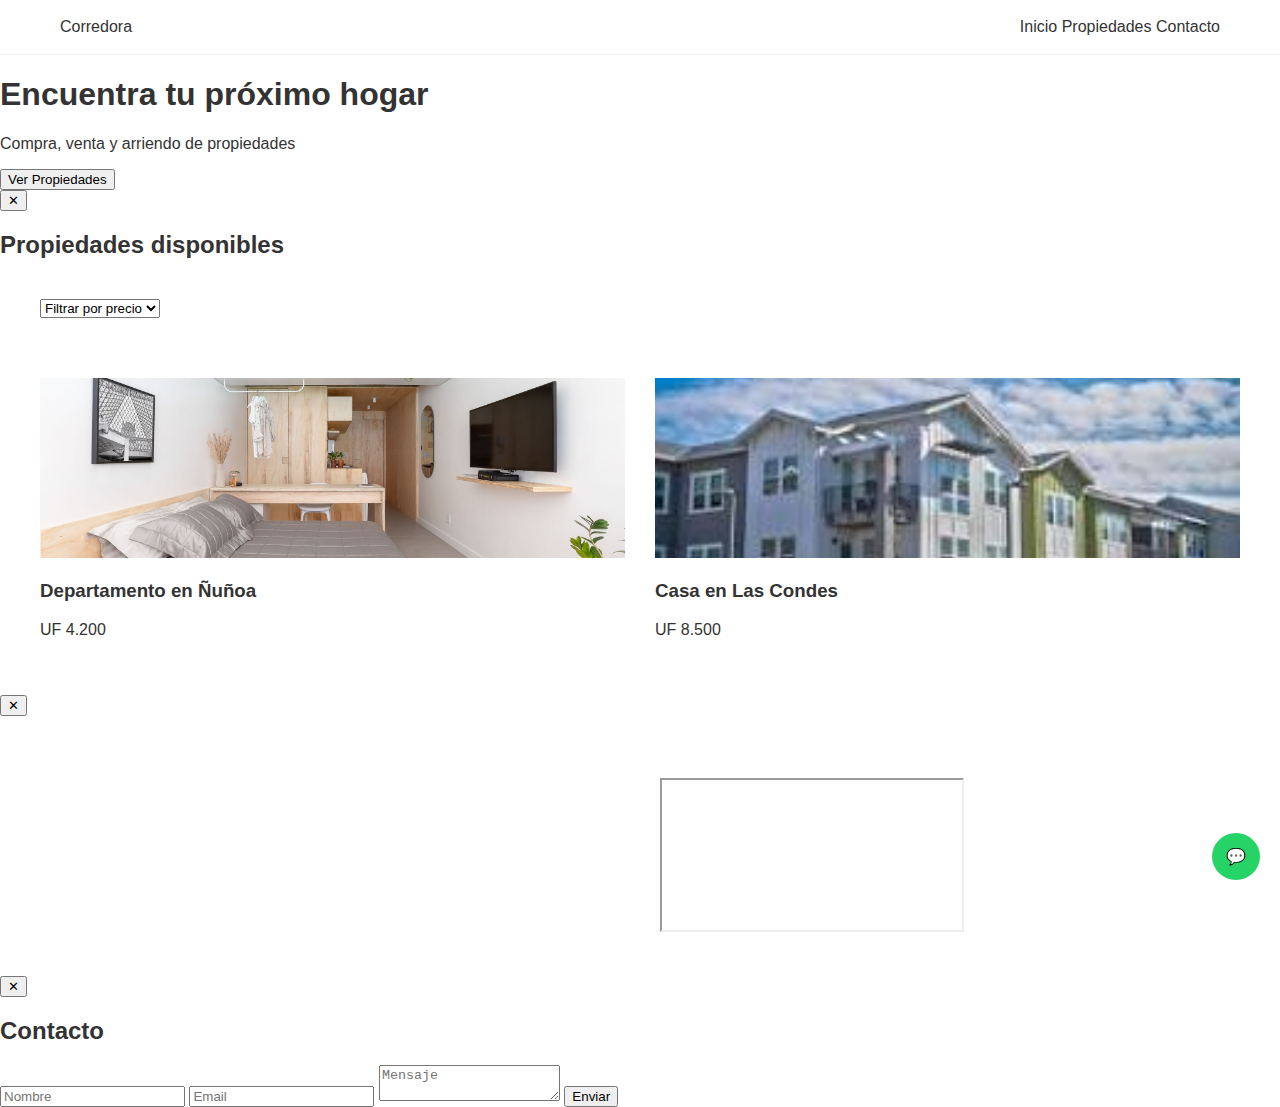
<file: index.html>
<!DOCTYPE html>
<html lang="es">
<head>
  <meta charset="UTF-8">
  <title>Corredora de Propiedades</title>
  <meta name="description" content="Compra, venta y arriendo de propiedades">
  <meta name="viewport" content="width=device-width, initial-scale=1">
  <link rel="stylesheet" href="css/style.css">
</head>
<body>

<header class="header">
  <div class="logo">Corredora</div>
  <nav>
    <a onclick="openView('home')">Inicio</a>
    <a onclick="openView('properties', 'propiedades')">Propiedades</a>
    <a onclick="openView('contact', 'contacto')">Contacto</a>
  </nav>
</header>

<!-- HOME -->
<section id="home" class="view active">
  <h1>Encuentra tu próximo hogar</h1>
  <p>Compra, venta y arriendo de propiedades</p>

  <button class="primary" onclick="openView('properties', 'propiedades')">
    Ver Propiedades
  </button>
</section>

<!-- PROPIEDADES -->
<section id="properties" class="view overlay">
  <button class="close" onclick="closeView()">✕</button>

  <h2>Propiedades disponibles</h2>

  <div class="filters">
    <select id="priceFilter">
      <option value="">Filtrar por precio</option>
      <option value="UF 4.200">Hasta UF 5.000</option>
      <option value="UF 8.500">Sobre UF 5.000</option>
    </select>
  </div>

  <div class="grid"></div>
</section>

<!-- DETALLE -->
<section id="property-detail" class="view overlay">
  <button class="close" onclick="closeView()">✕</button>

  <div class="detail">
    <img id="detail-img">
    <div class="detail-info">
      <h2 id="detail-title"></h2>
      <p class="price" id="detail-price"></p>
      <p id="detail-desc"></p>
      <ul id="detail-features"></ul>

      <iframe id="detail-map"></iframe>
    </div>
  </div>
</section>

<!-- CONTACTO -->
<section id="contact" class="view overlay">
  <button class="close" onclick="closeView()">✕</button>

  <h2>Contacto</h2>
  <form class="contact-form">
    <input placeholder="Nombre">
    <input placeholder="Email">
    <textarea placeholder="Mensaje"></textarea>
    <button class="primary">Enviar</button>
  </form>
</section>

<!-- WhatsApp -->
<a href="https://wa.me/56912345678" class="whatsapp" target="_blank">💬</a>

<script src="js/app.js"></script>
</body>
</html>
</file>
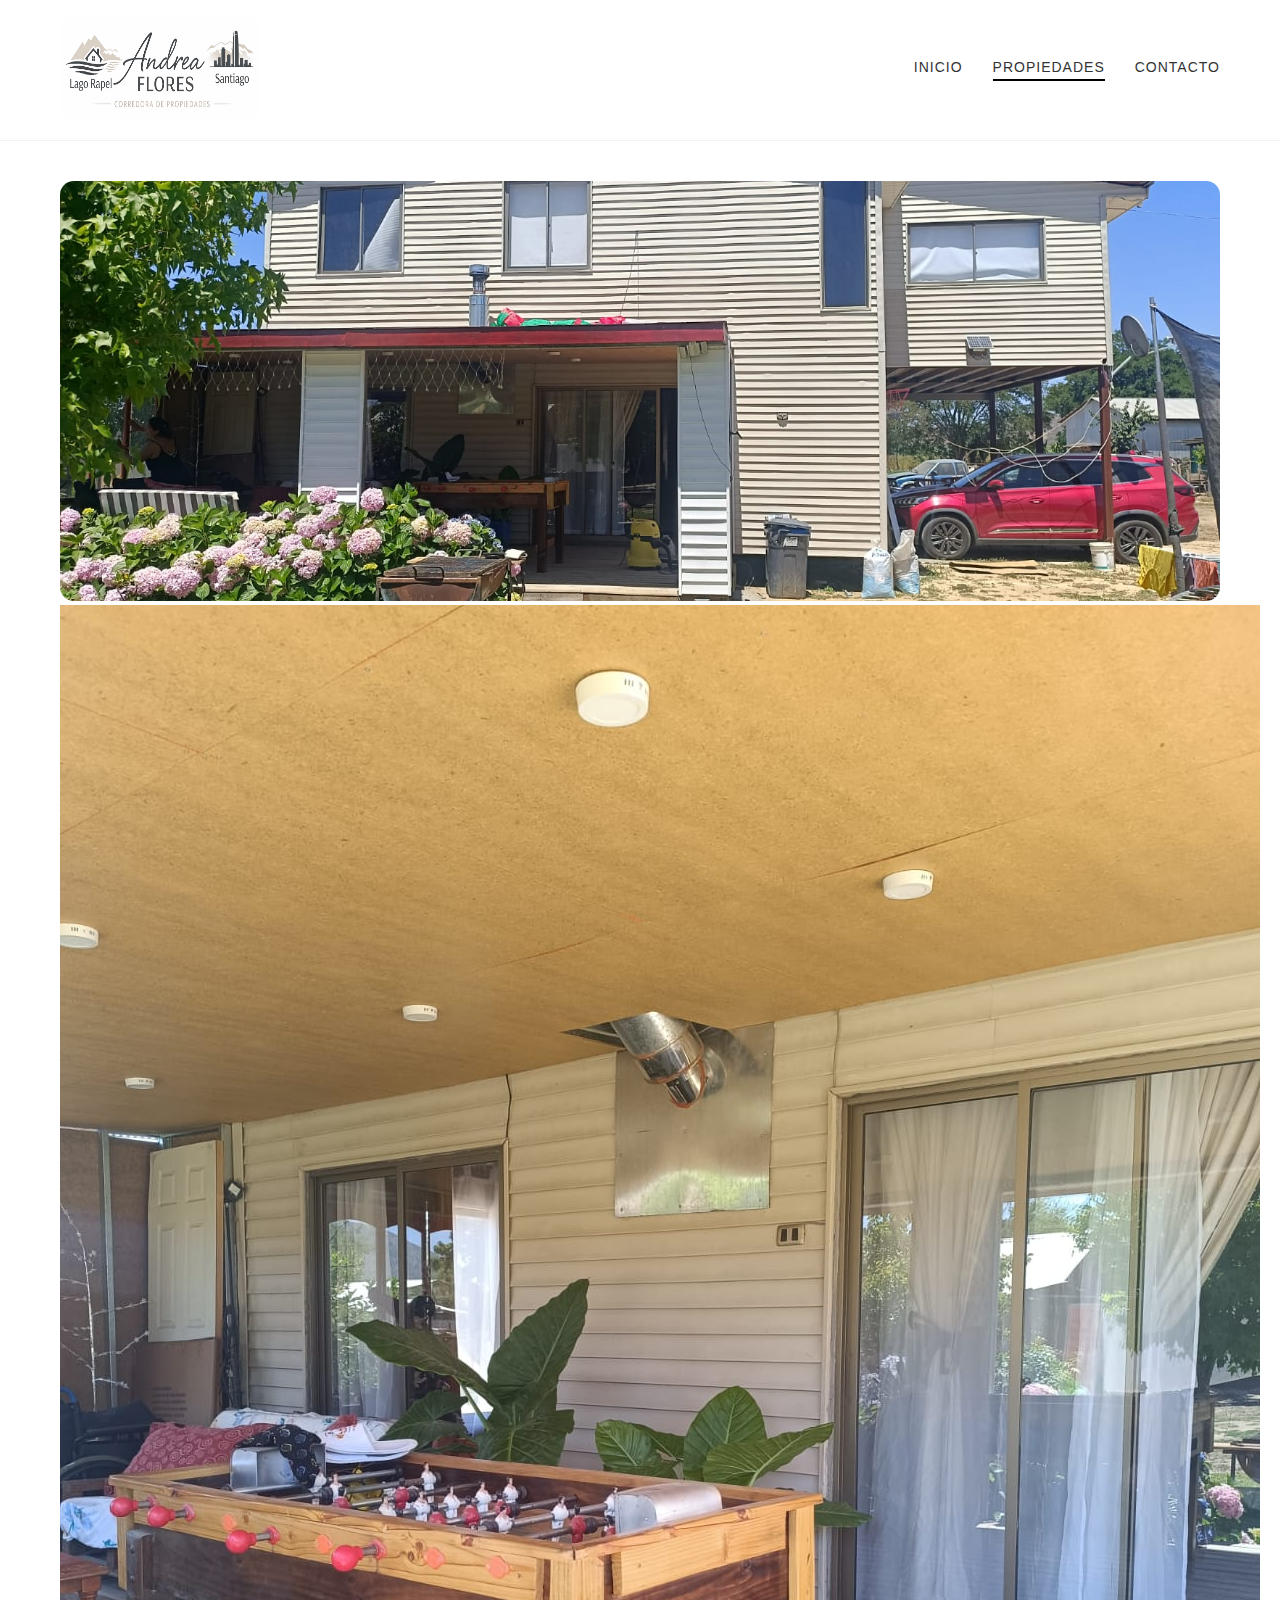
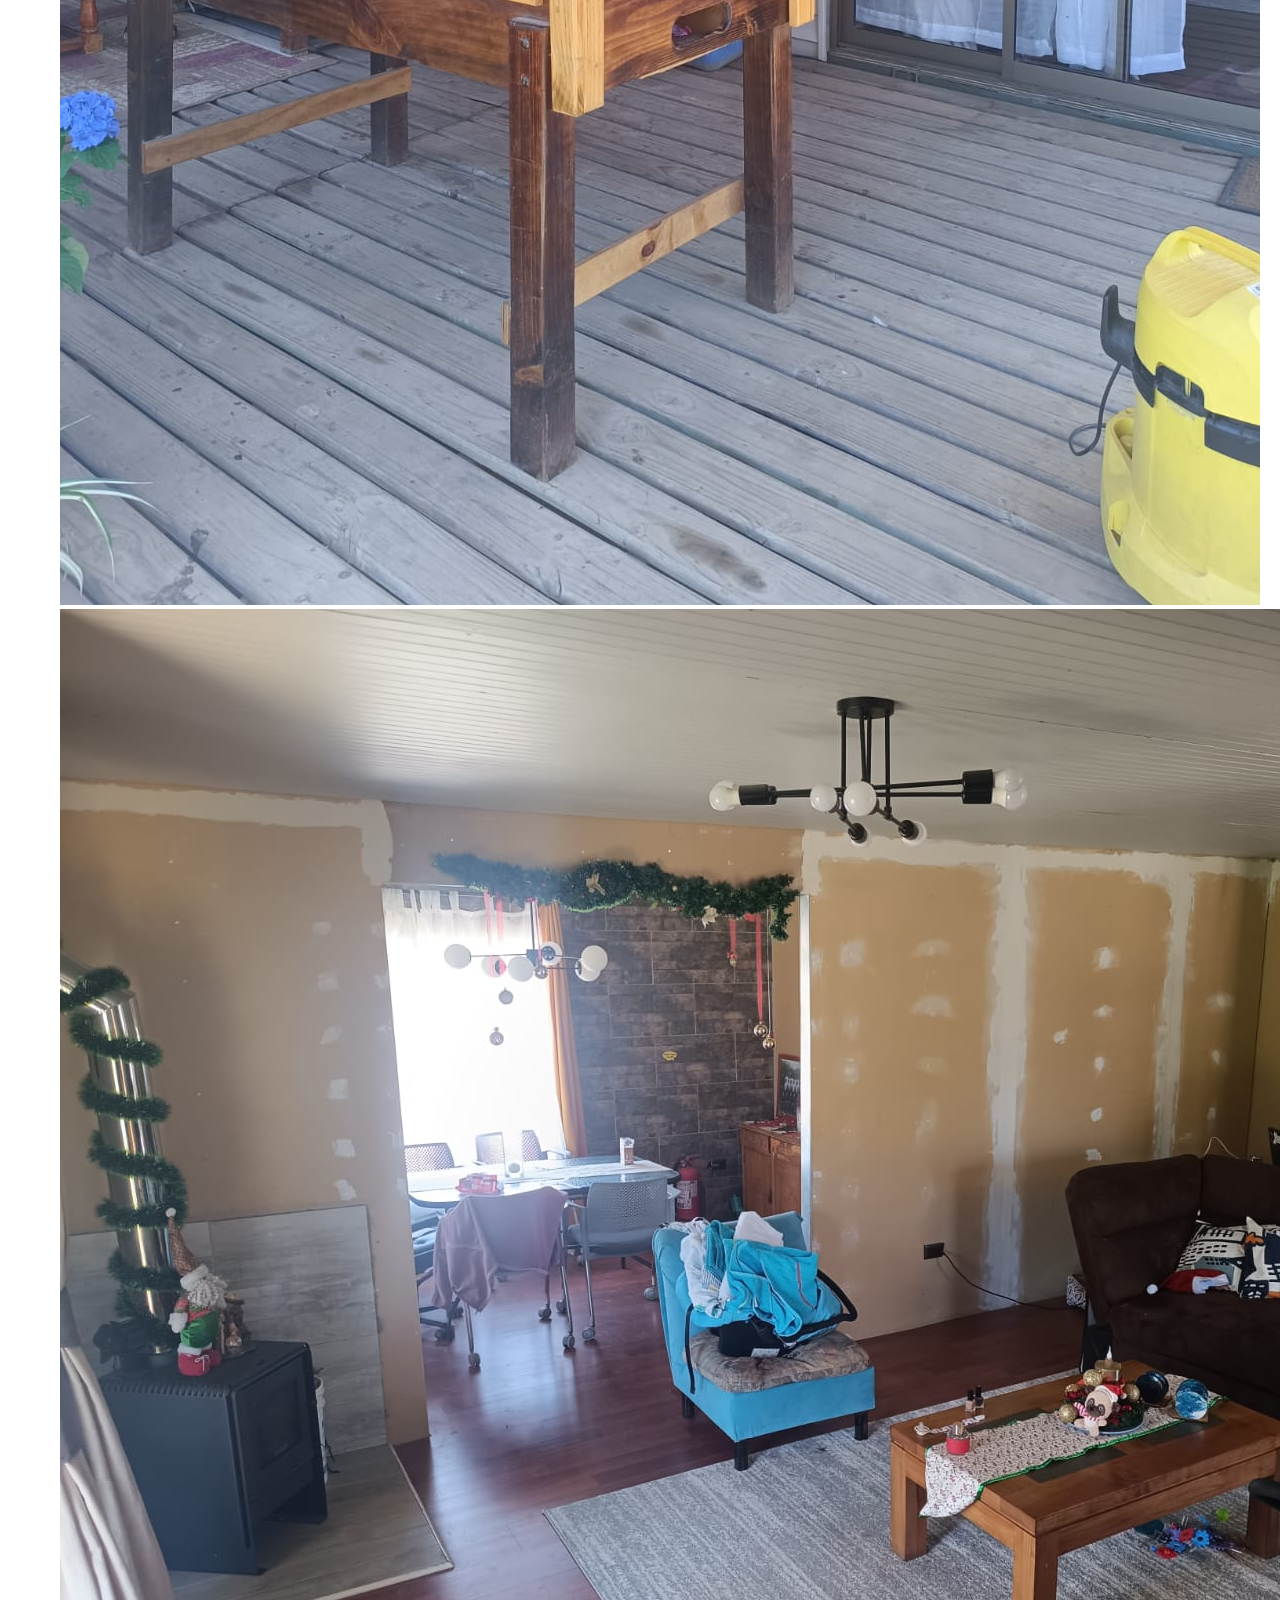
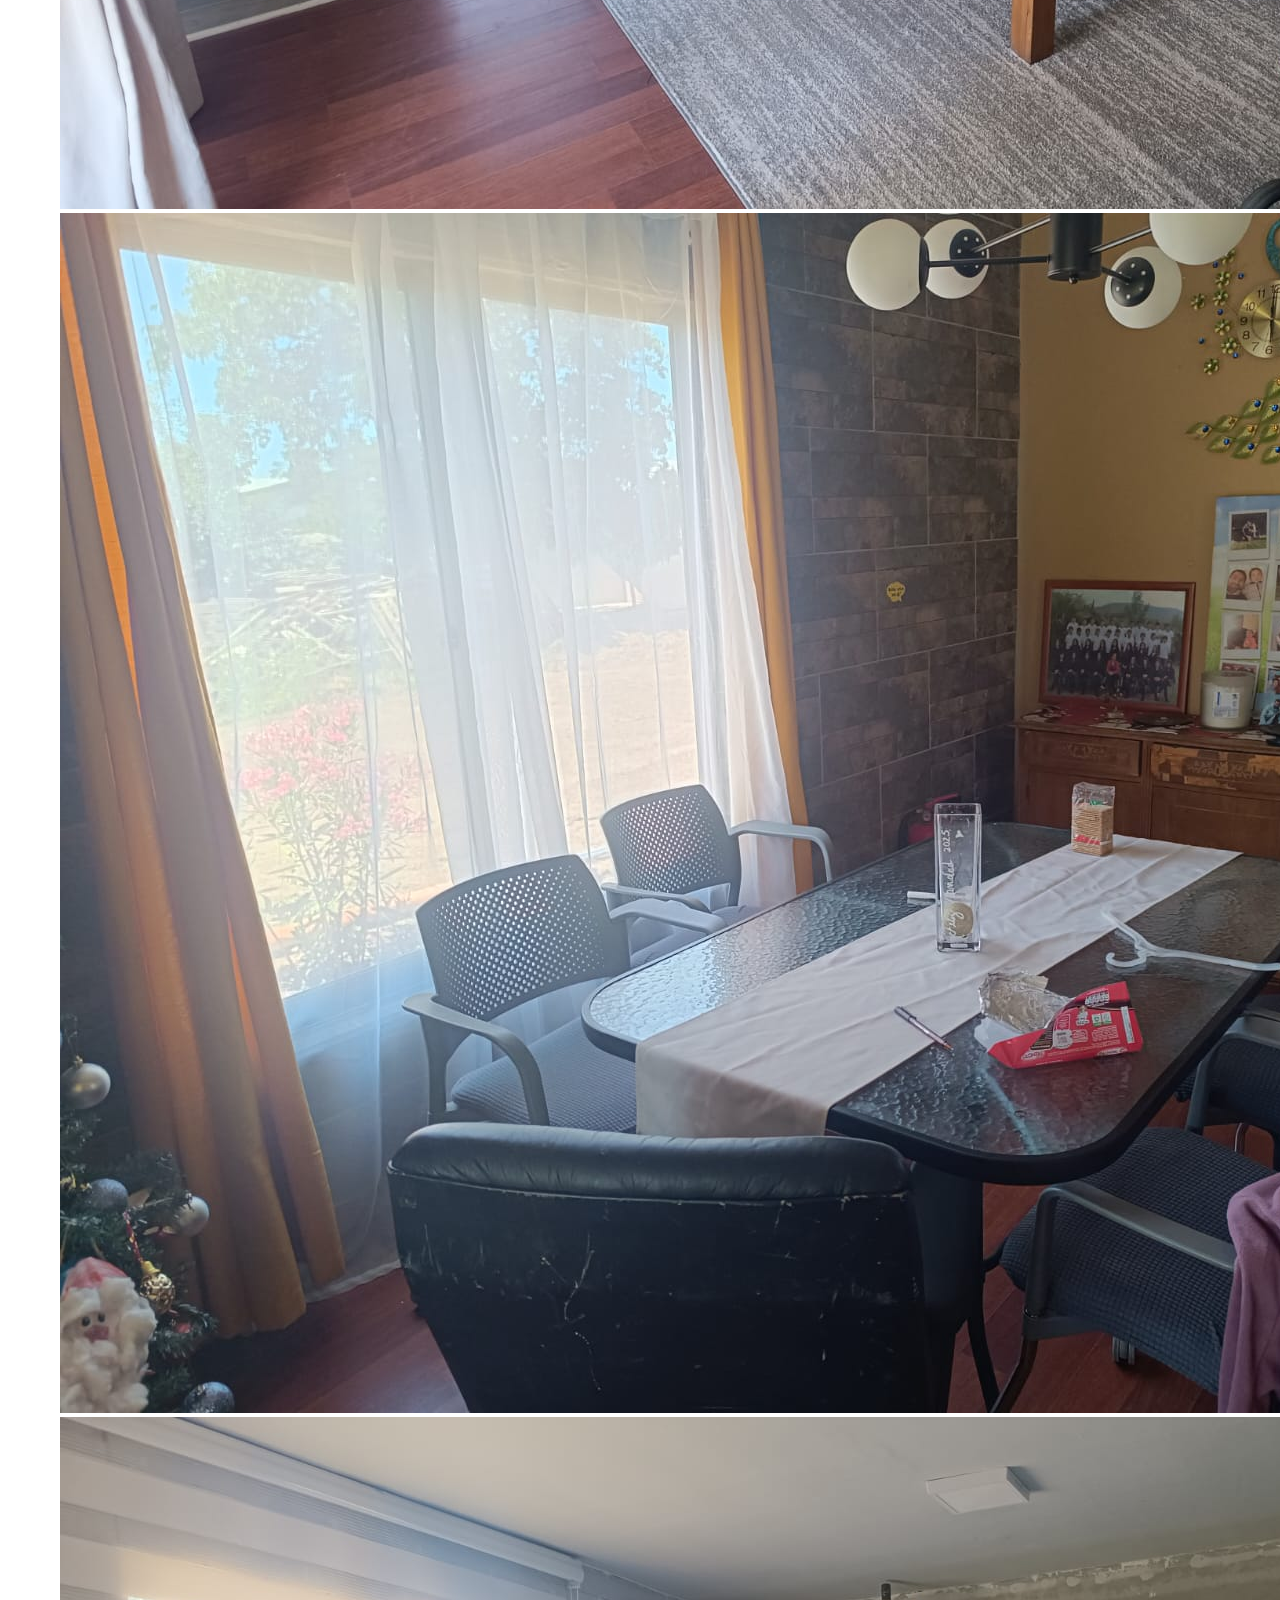
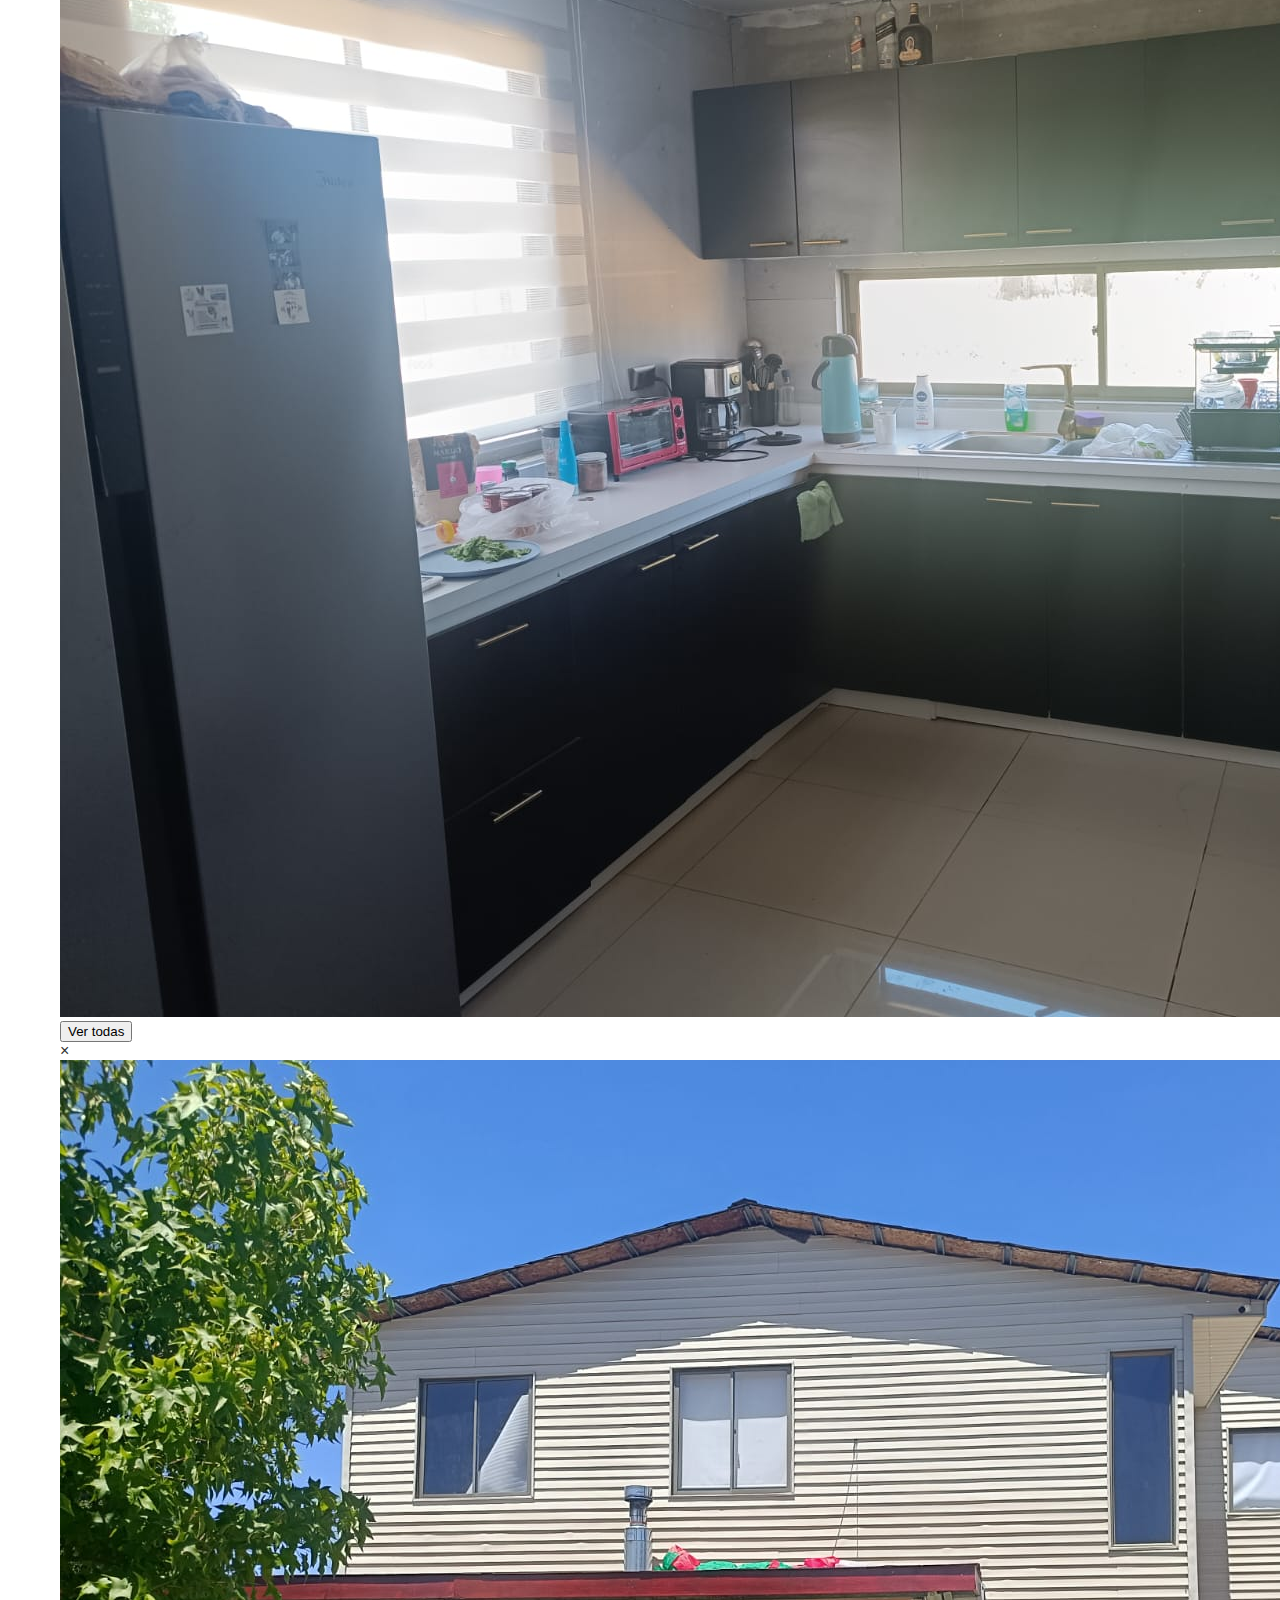
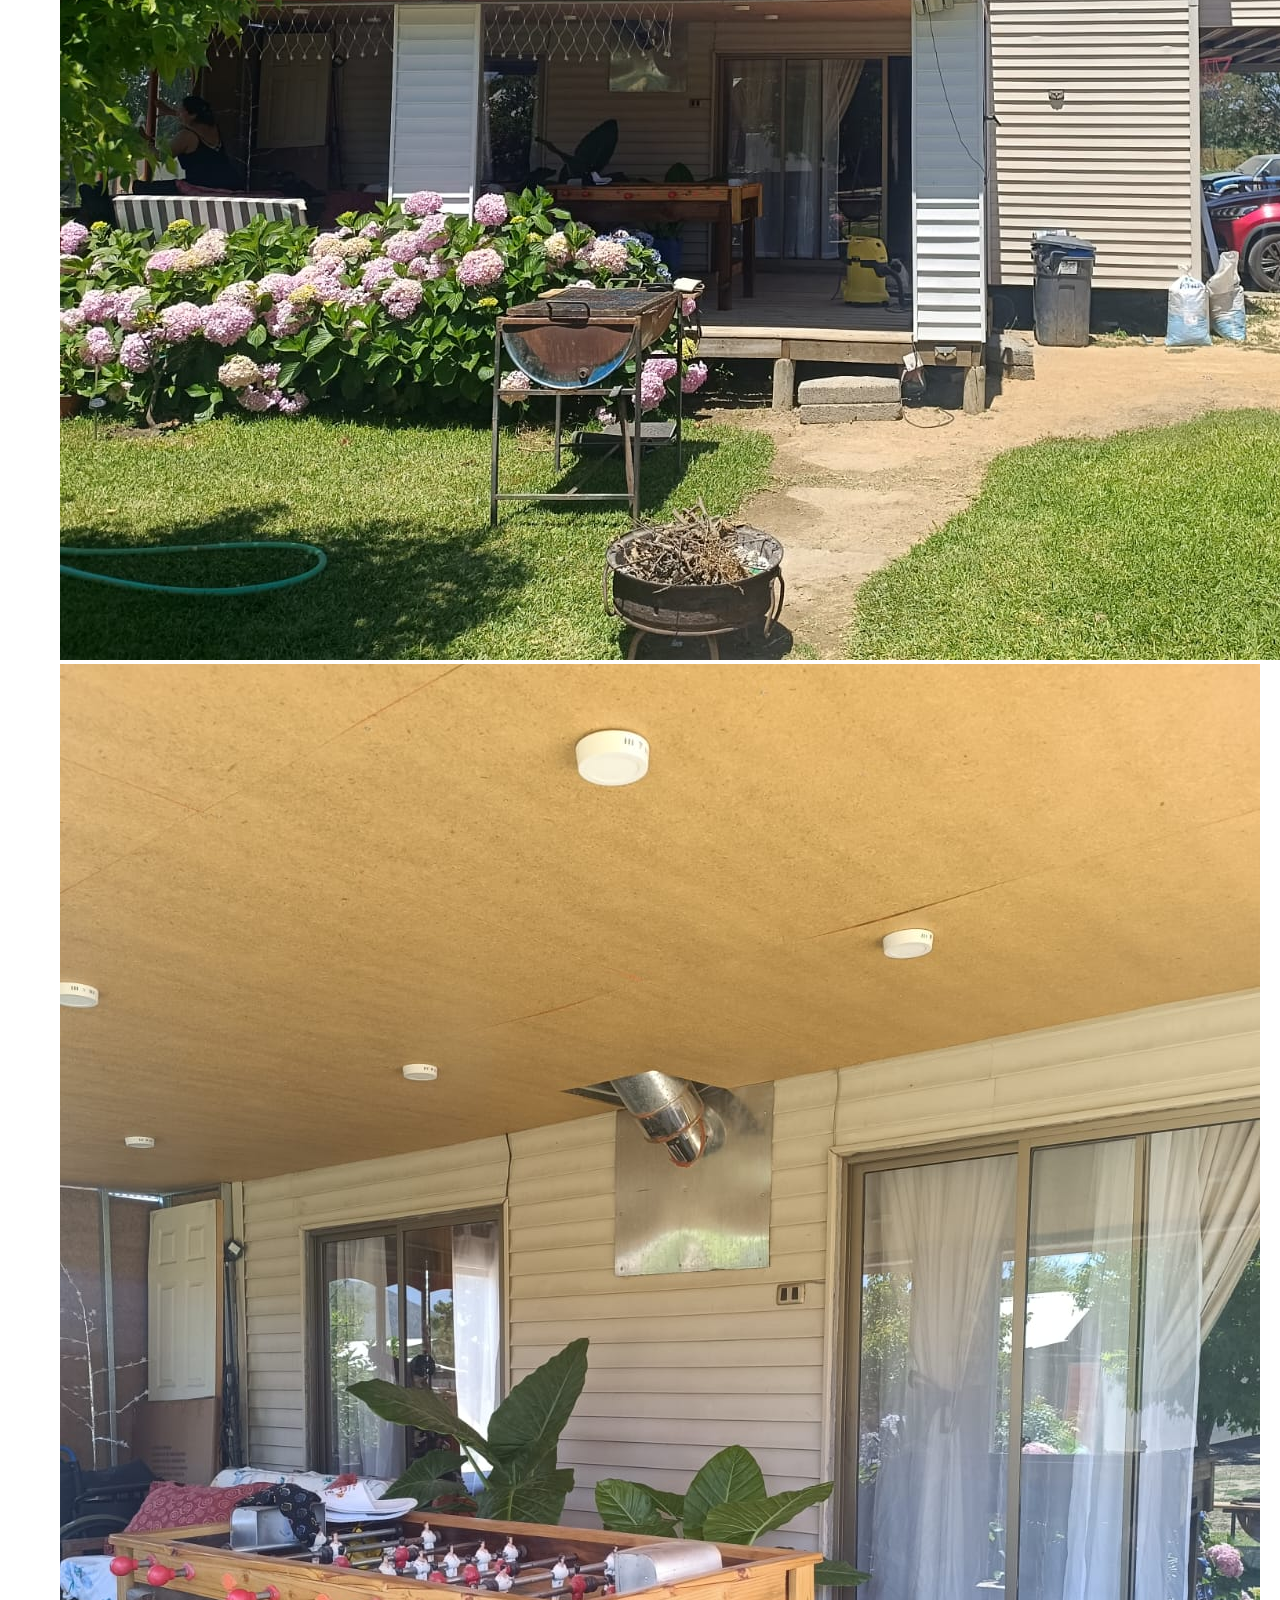
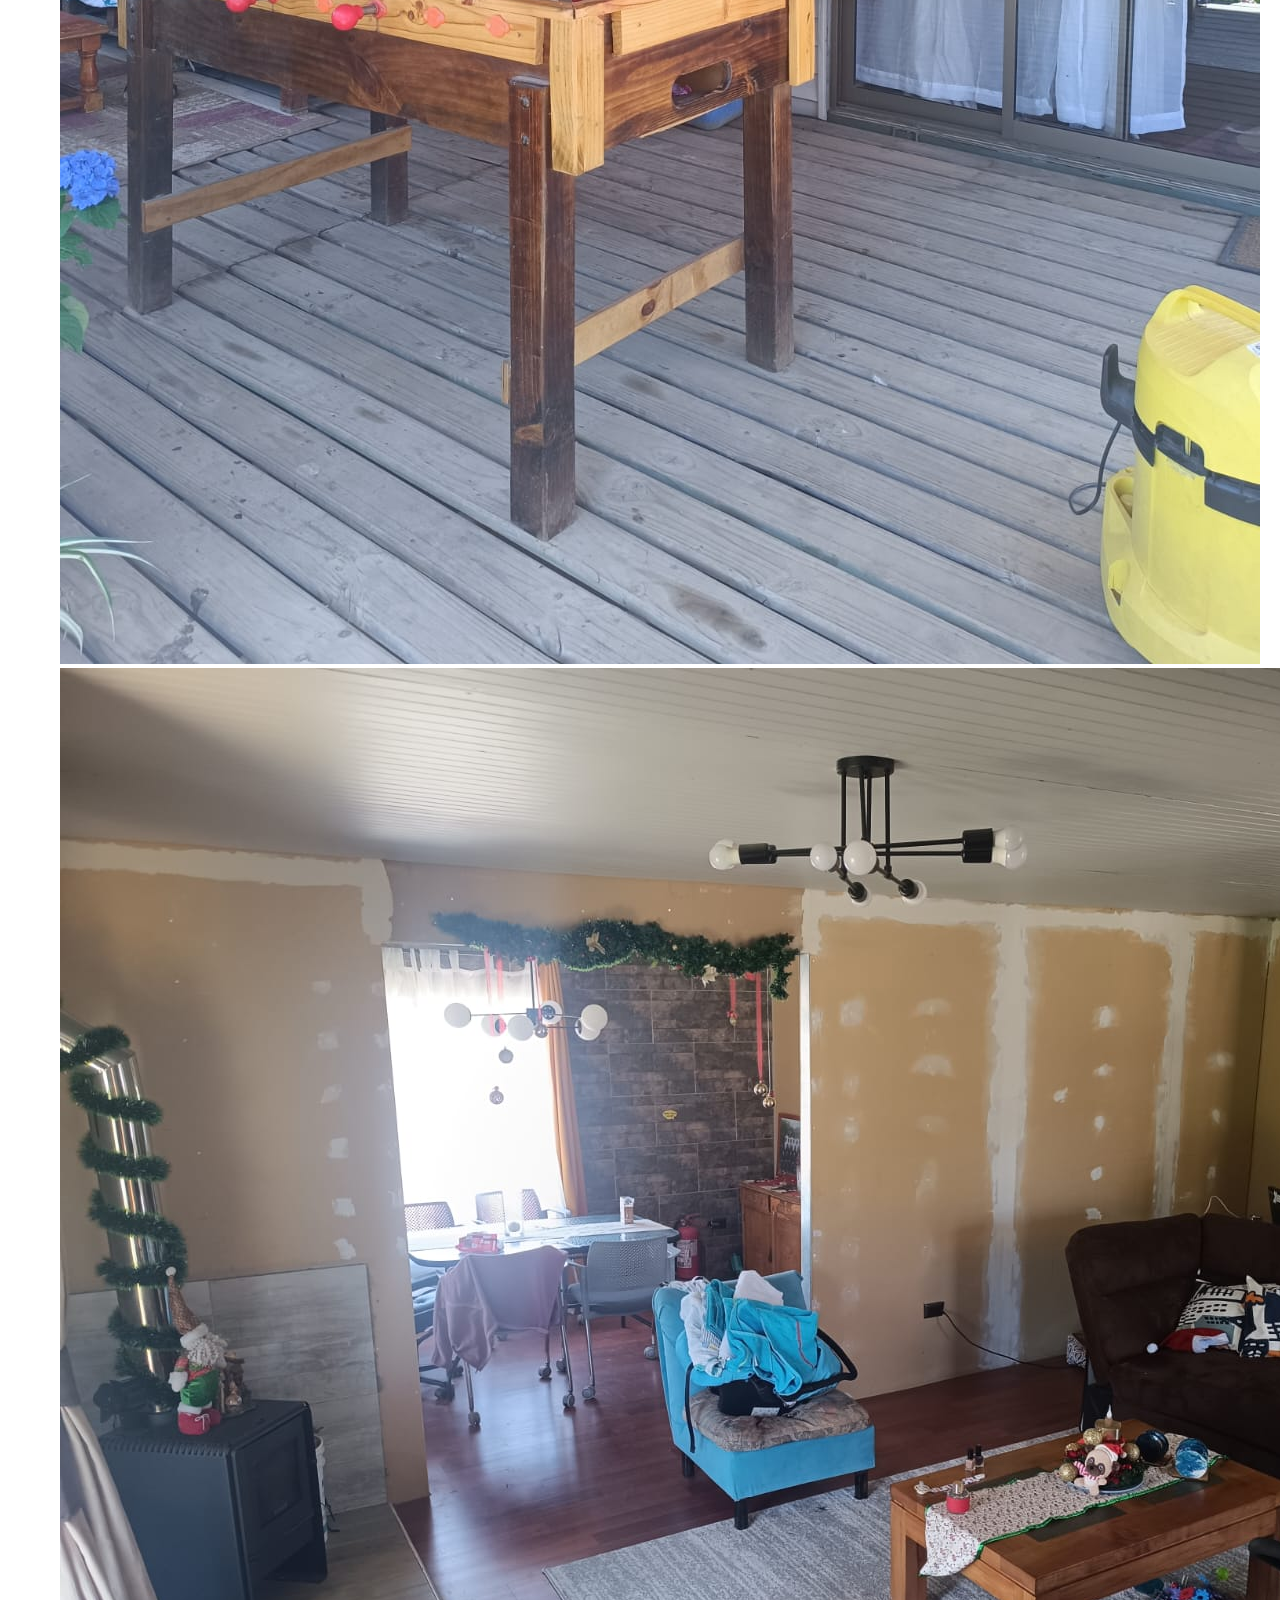
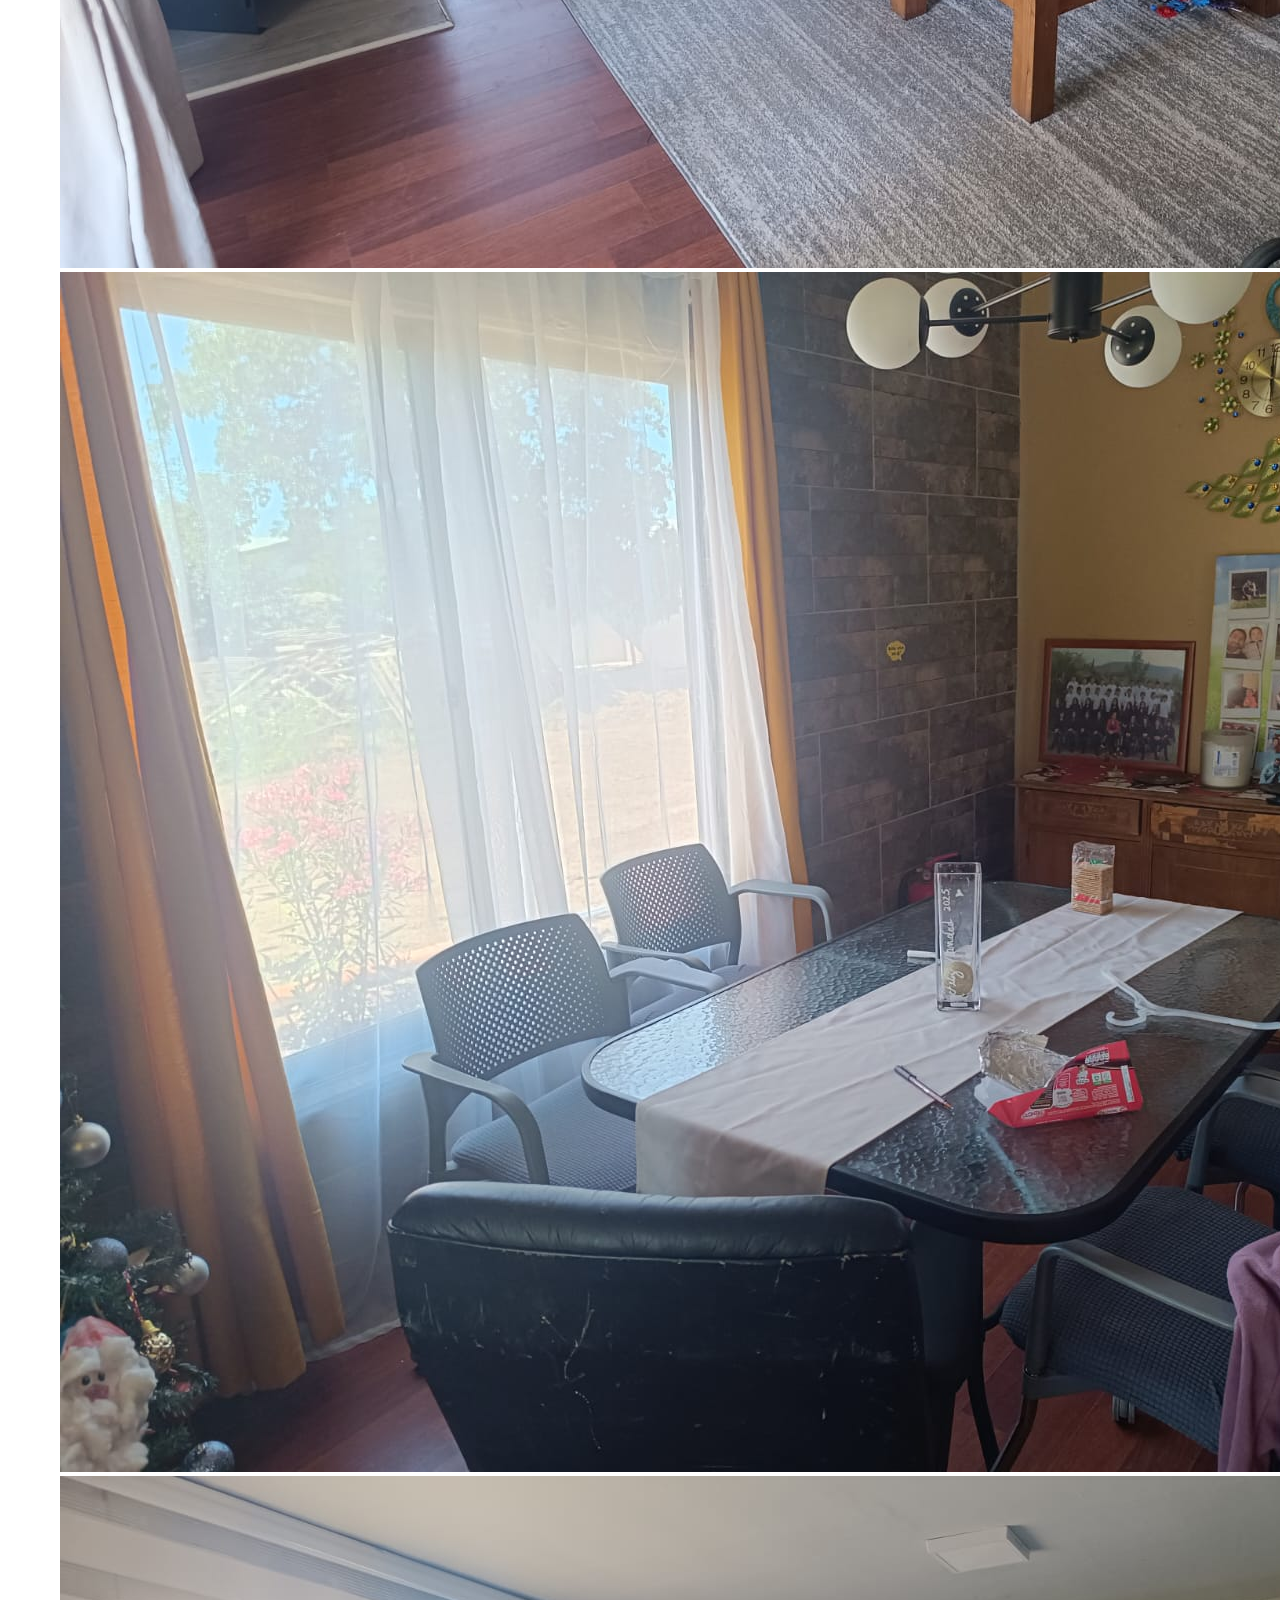
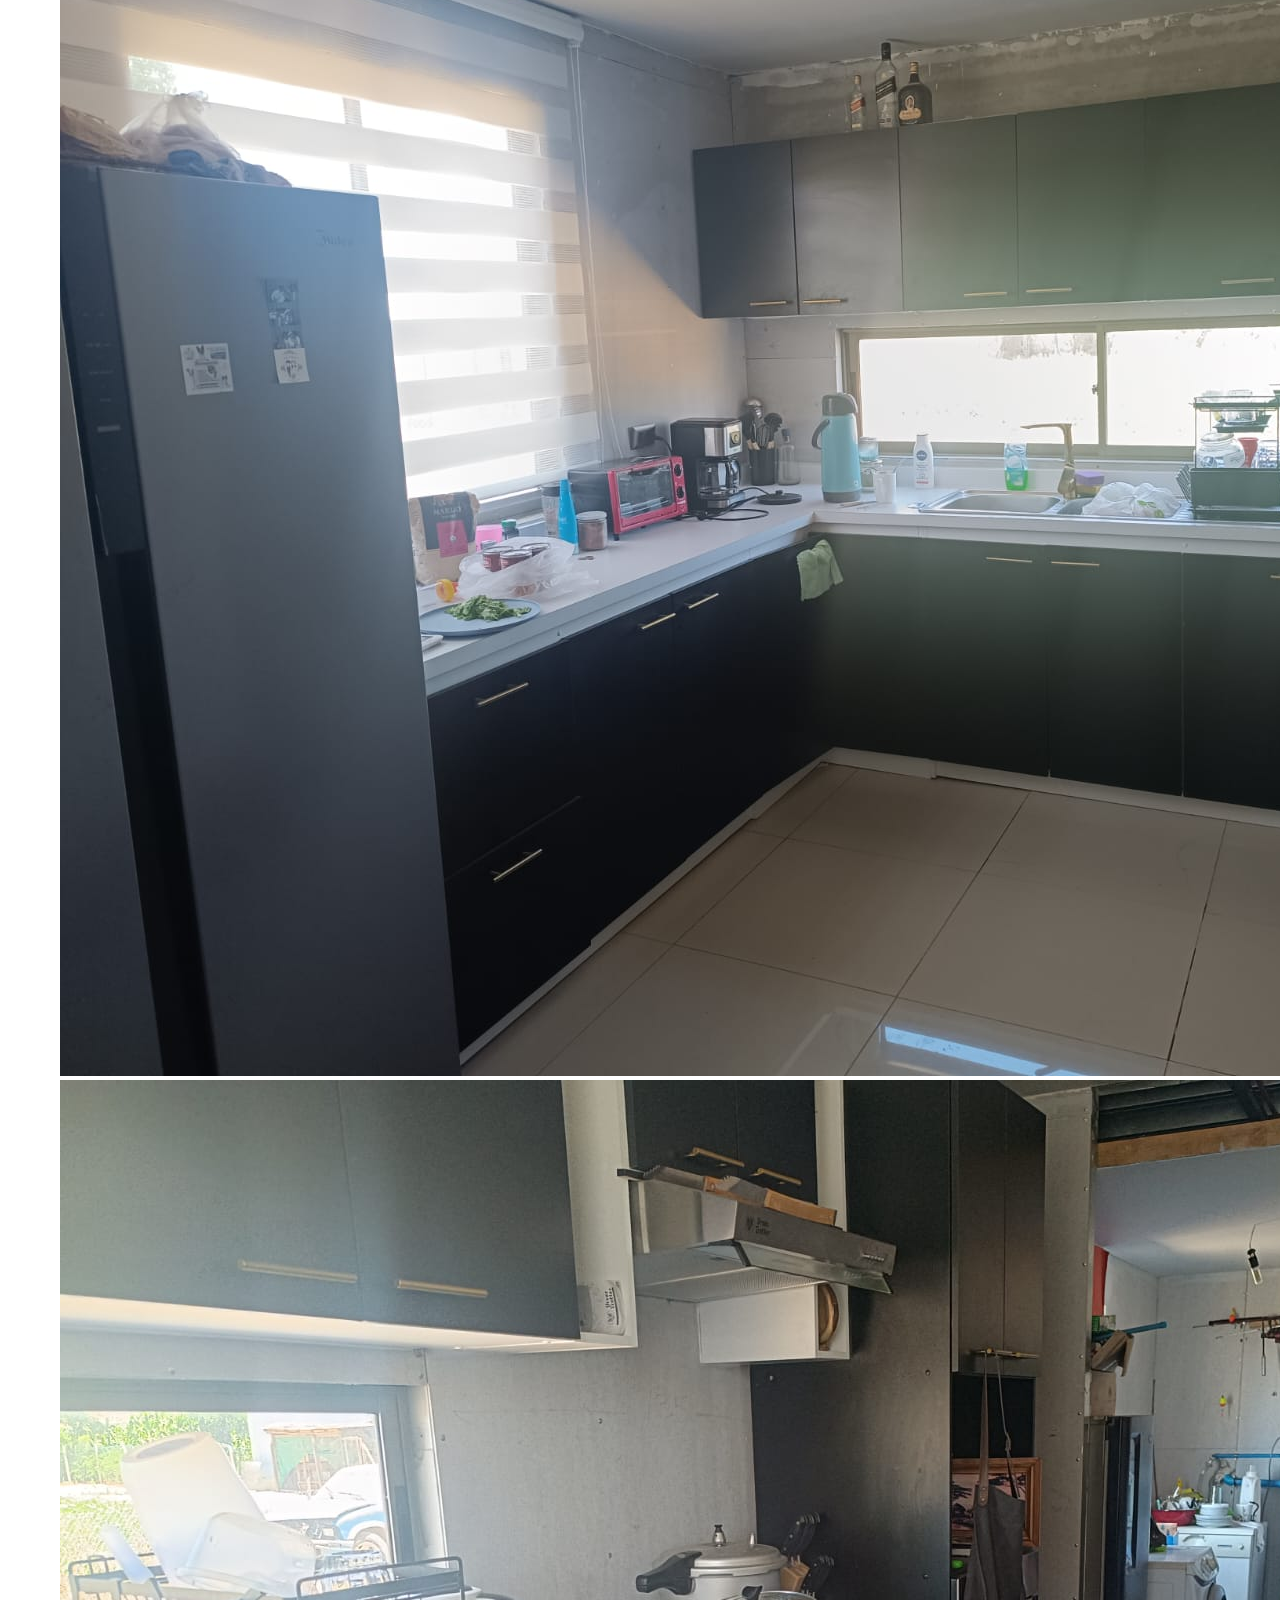
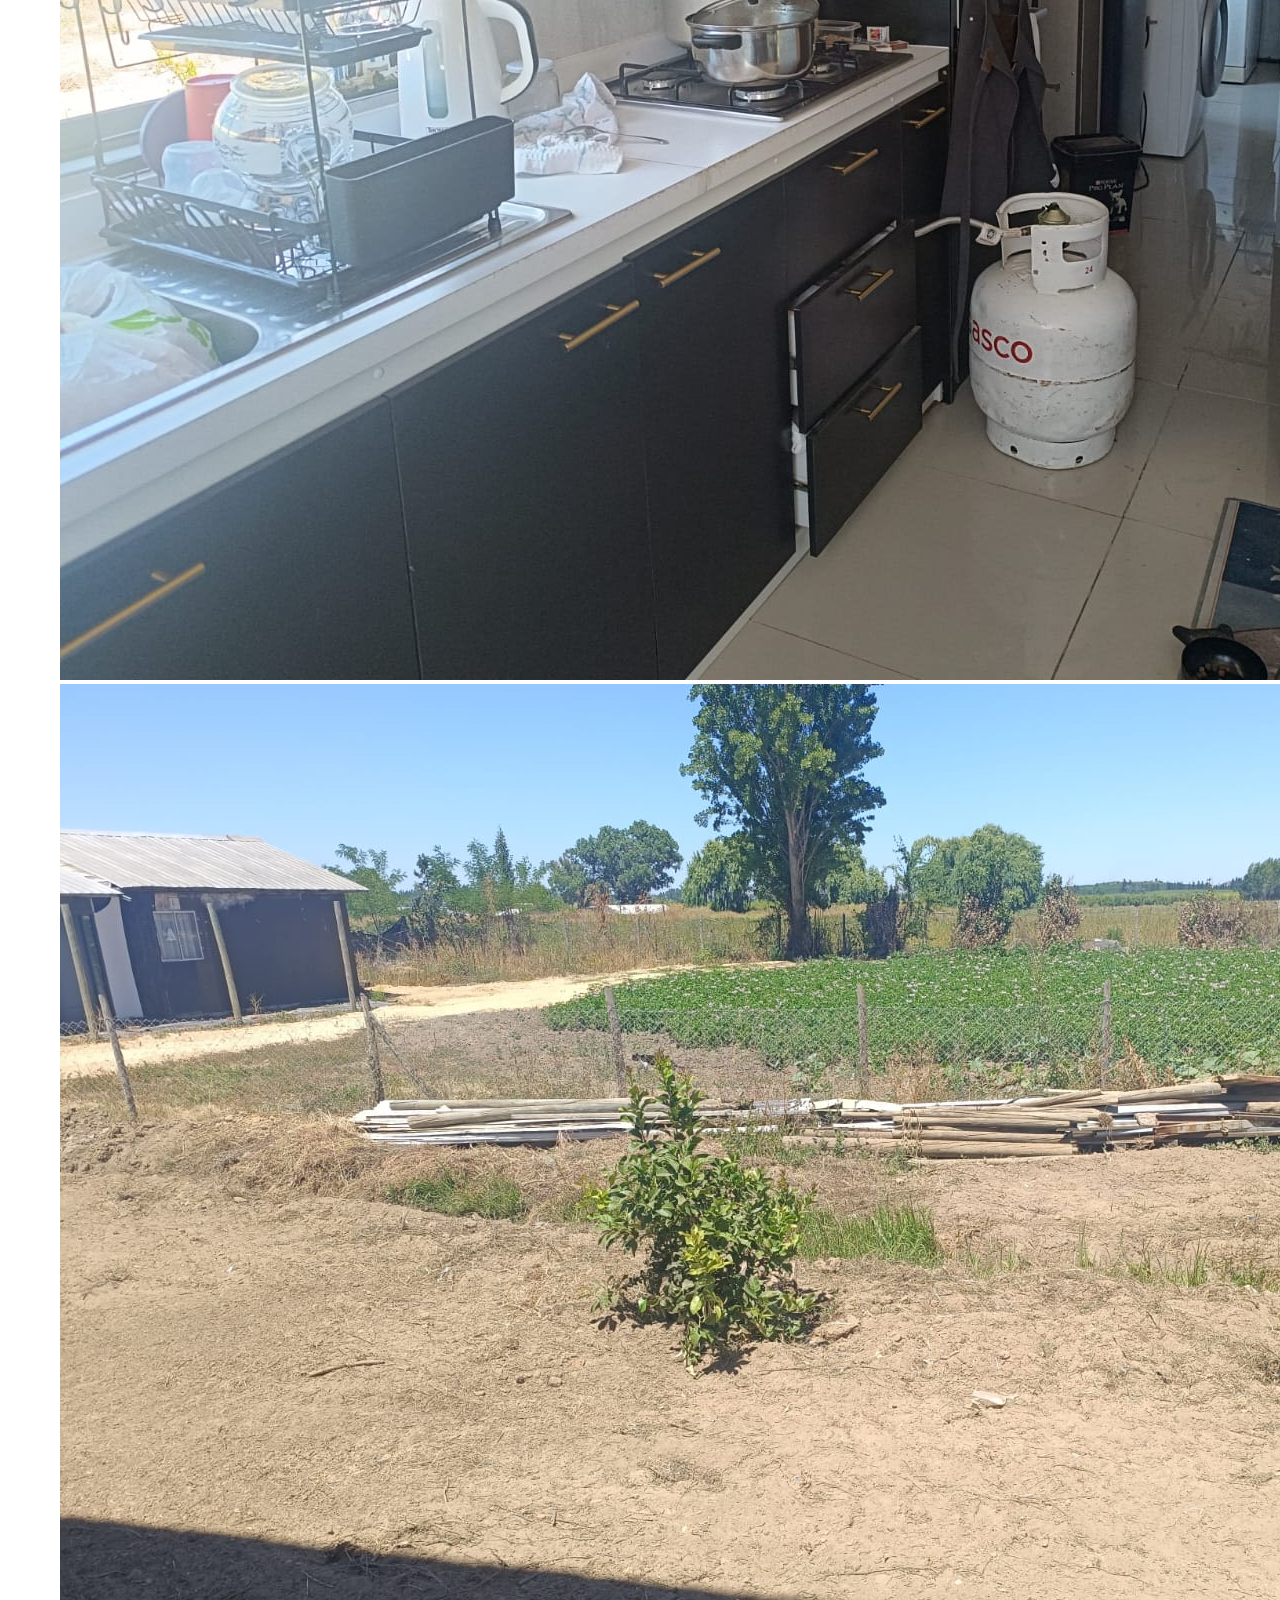
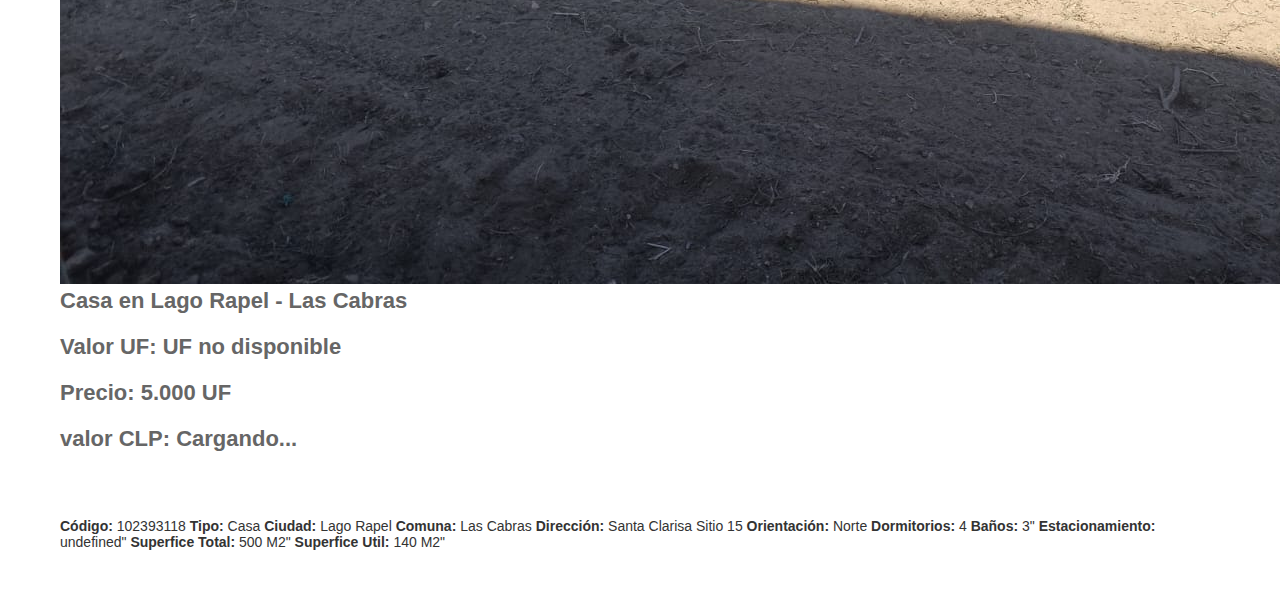
<file: casa1.html>
<!DOCTYPE html>
<html lang="es">
    <head>
        <meta charset="UTF-8">
        <title>Departamento en Estación Central | Andrea Flores</title>
        <link rel="stylesheet" href="css/style.css">
    </head>
    <body>
        <script>
            fetch("https://mindicador.cl/api/uf")
            .then(response => response.json())
            .then(data => {
                const uf = data.serie[0].valor;
                document.getElementById("valorUF").innerText =
                new Intl.NumberFormat('es-CL', {
                    style: 'currency',
                    currency: 'CLP'
                }).format(uf);
            })
            .catch(error => {
                document.getElementById("valorUF").innerText = "UF no disponible";
            });
        </script>
        <script>
            const precioUF = 5000;

            fetch("https://mindicador.cl/api/uf")
            .then(r => r.json())
            .then(d => {
                const ufHoy = d.serie[0].valor;
                const total = precioUF * ufHoy;
                document.getElementById("precioCLP").innerText =
                new Intl.NumberFormat('es-CL', {
                    style: 'currency',
                    currency: 'CLP'
                }).format(total);
            });
        </script>

        <!-- HEADER -->
        <header class="header">
            <div class="brand">
                <a href="index.html" class="active">
                    <img src="images/logo.jpg" height="100" width="200">
                </a>
                <!--span class="logo-text">Andrea Flores</span>
                <small>Corredora de Propiedades</small-->
            </div>

            <nav class="nav">
                <a href="index.html">Inicio</a>
                <a href="propiedades.html" class="active">Propiedades</a>
                <a href="contacto.html">Contacto</a>
            </nav>
        </header>

        <main class="property-page">
            <!-- GALERÍA -->
            <section class="property-gallery">
                <!-- Imagen principal -->
                <div class="gallery-main">
                    <img id="imagenPrinc"> <!-- JS -->
                </div>
                <!-- Miniaturas JS -->
                 <div class="gallery-thumbs" id="galeria4">
                    <!-- Botón ver todas -->
                </div>
                <button class="view-all" onclick="openGallery()">Ver todas</button>
            </section>

            <!-- MODAL GALERÍA -->
            <div class="gallery-modal" id="galleryModal">
                <span class="close" onclick="closeGallery()">×</span>
                <div class="modal-content" id="galCompleta"></div> <!-- Galeria Completa JS -->
            </div>

            <!-- INFO -->
            <section>
                <div class="info-left">
                    <div class="price">
                        <span id="titulo"></span>
                        <span>Valor UF: <bold id="valorUF">Cargando UF...</bold></span>
                        <span>Precio: <bold>5.000 UF</bold></span>
                        <span>valor CLP: <bold id="precioCLP">Cargando...</bold></span>
                    </div>
                    <ul class="featuress" id="datos"></ul> 
                </div>
            </section>
        </main>

        <script src="js/propiedad.js"></script>
        <script src="js/galeria.js"></script>
    </body>
</html>
</file>
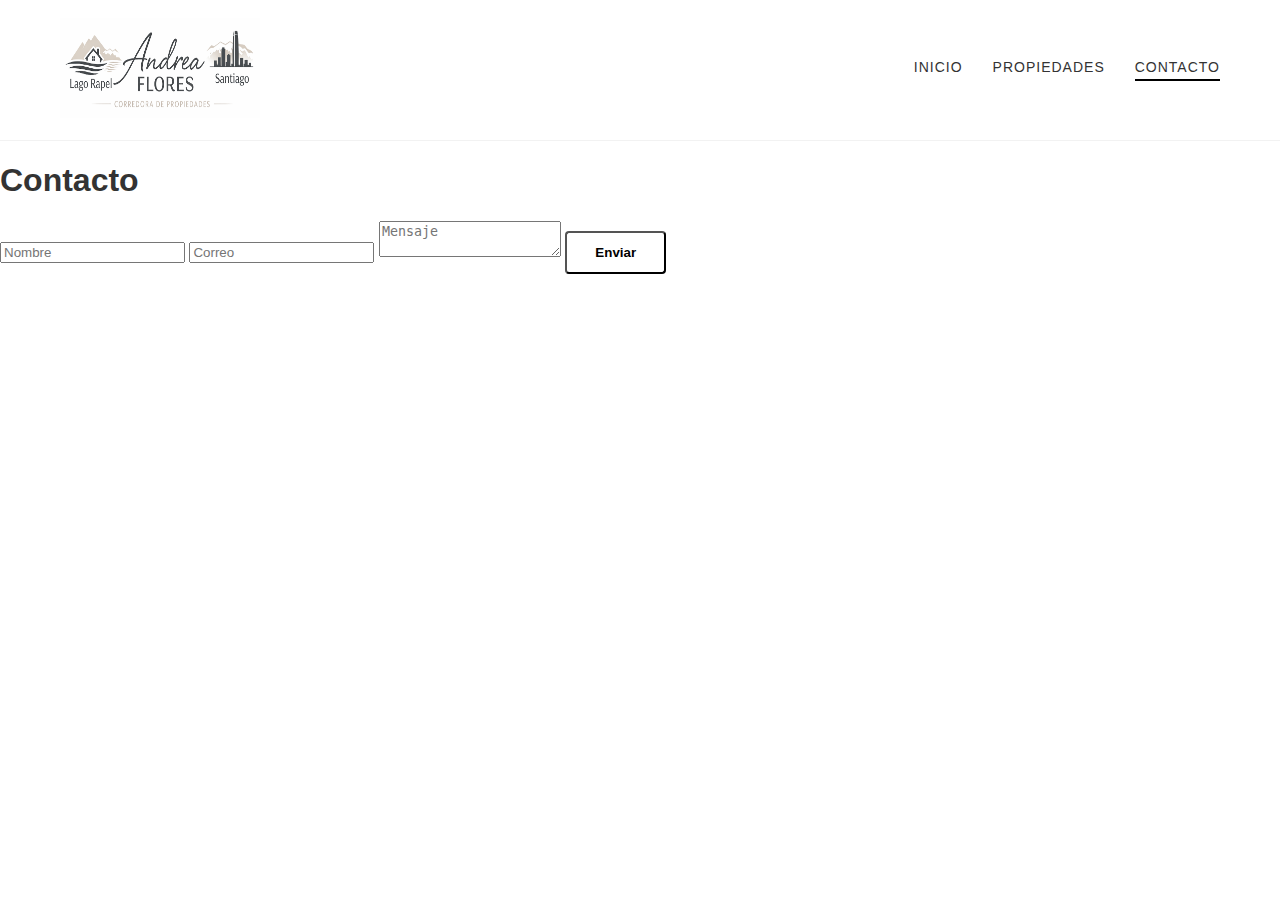
<file: contacto.html>
<!DOCTYPE html>
<html lang="es">
    <head>
        <meta charset="UTF-8" />
        <title>Contacto | Andrea Flores</title>
        <meta name="viewport" content="width=device-width, initial-scale=1.0" />
        <link rel="stylesheet" href="css/style.css" />
    </head>
    <body>
        <header class="header">
            <div class="brand">
                <a href="index.html" class="active">
                    <img src="images/logo.jpg" height="100" width="200">
                </a>
                <!--span class="logo-text">Andrea Flores</span>
                <small>Corredora de Propiedades</small-->
            </div>

            <nav class="nav">
                <a href="index.html">Inicio</a>
                <a href="propiedades.html">Propiedades</a>
                <a href="contacto.html" class="active">Contacto</a>
            </nav>
        </header>

        <section class="contact">
            <h1>Contacto</h1>
            <form onsubmit="sendWhatsApp(event)">
                <input placeholder="Nombre" required />
                <input placeholder="Correo" required />
                <textarea placeholder="Mensaje"></textarea>
                <button class="btn">Enviar</button>
            </form>
        </section>

        <script>
            function sendWhatsApp(e){
            e.preventDefault();
            const name = e.target[0].value;
            const msg = e.target[2].value;
            window.open(`https://wa.me/569XXXXXXXX?text=Hola soy ${name}. ${msg}`);
            }
        </script>
    </body>
</html>
</file>
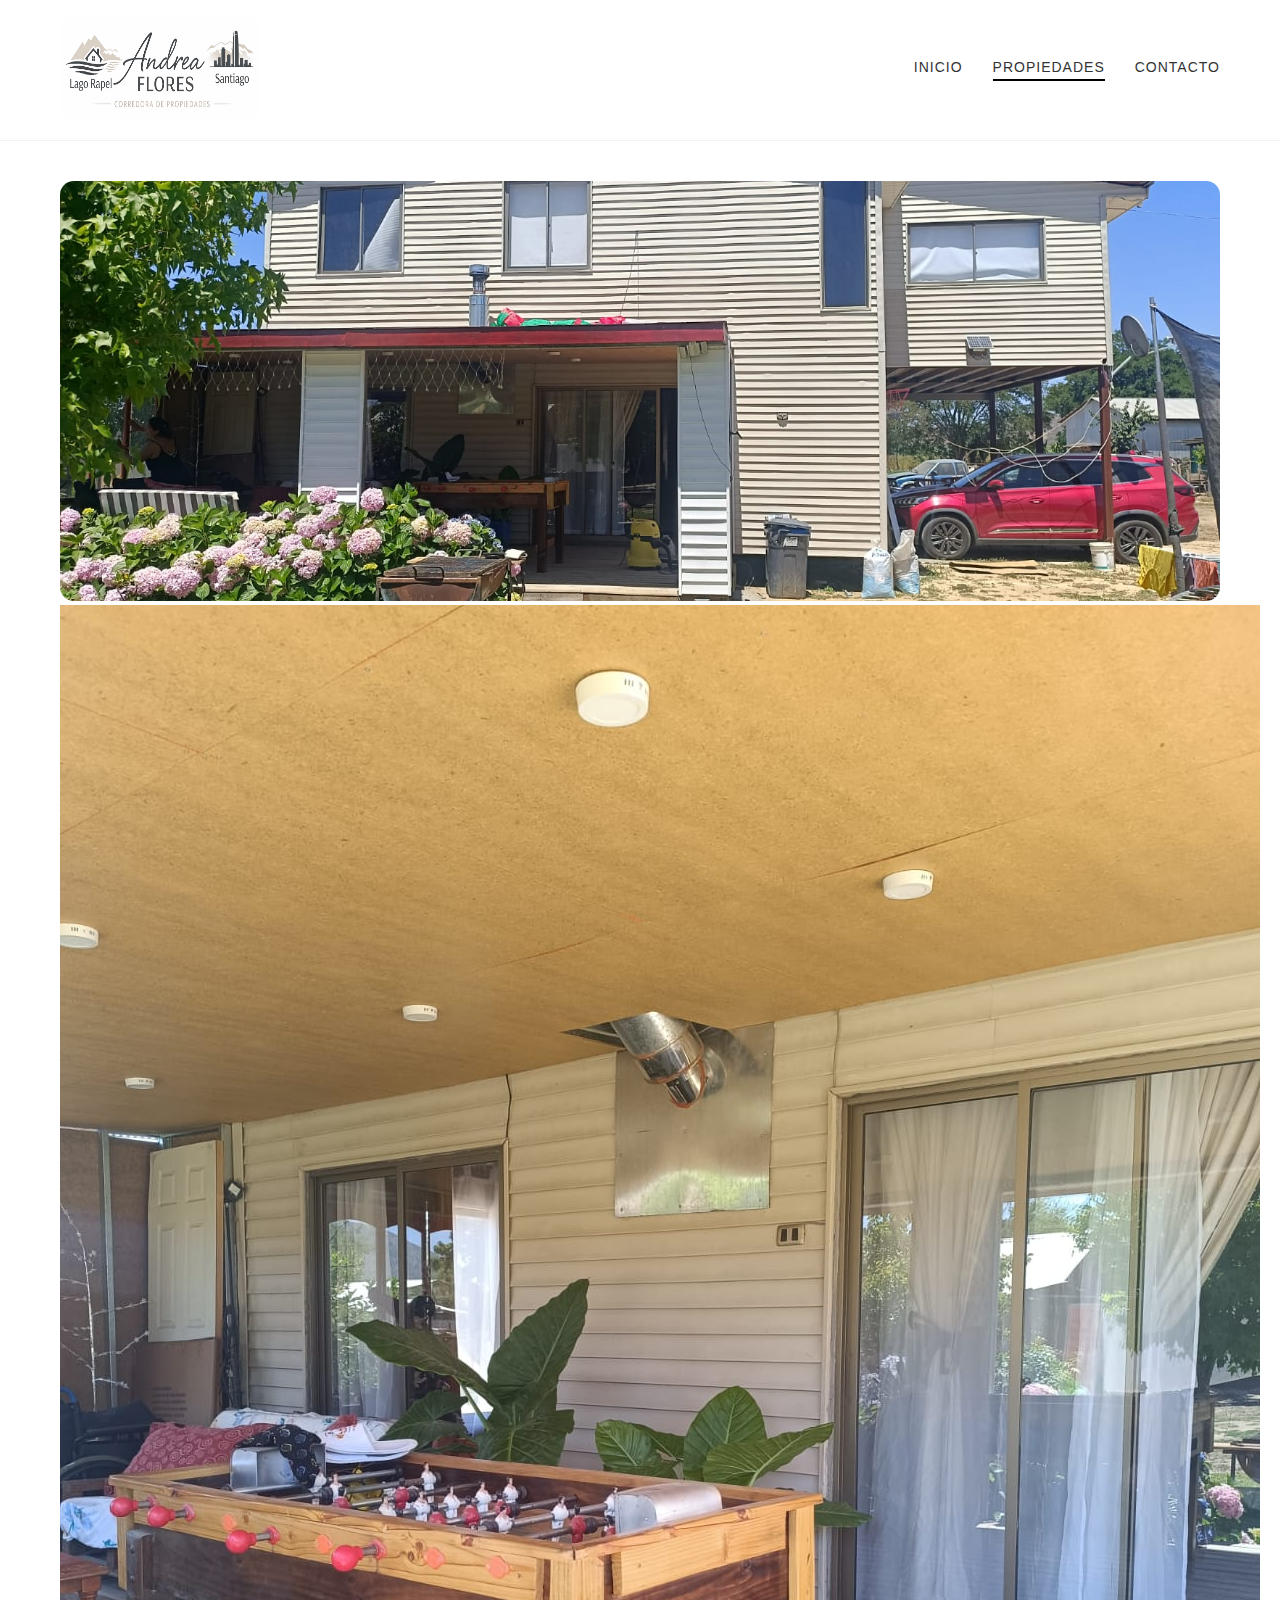
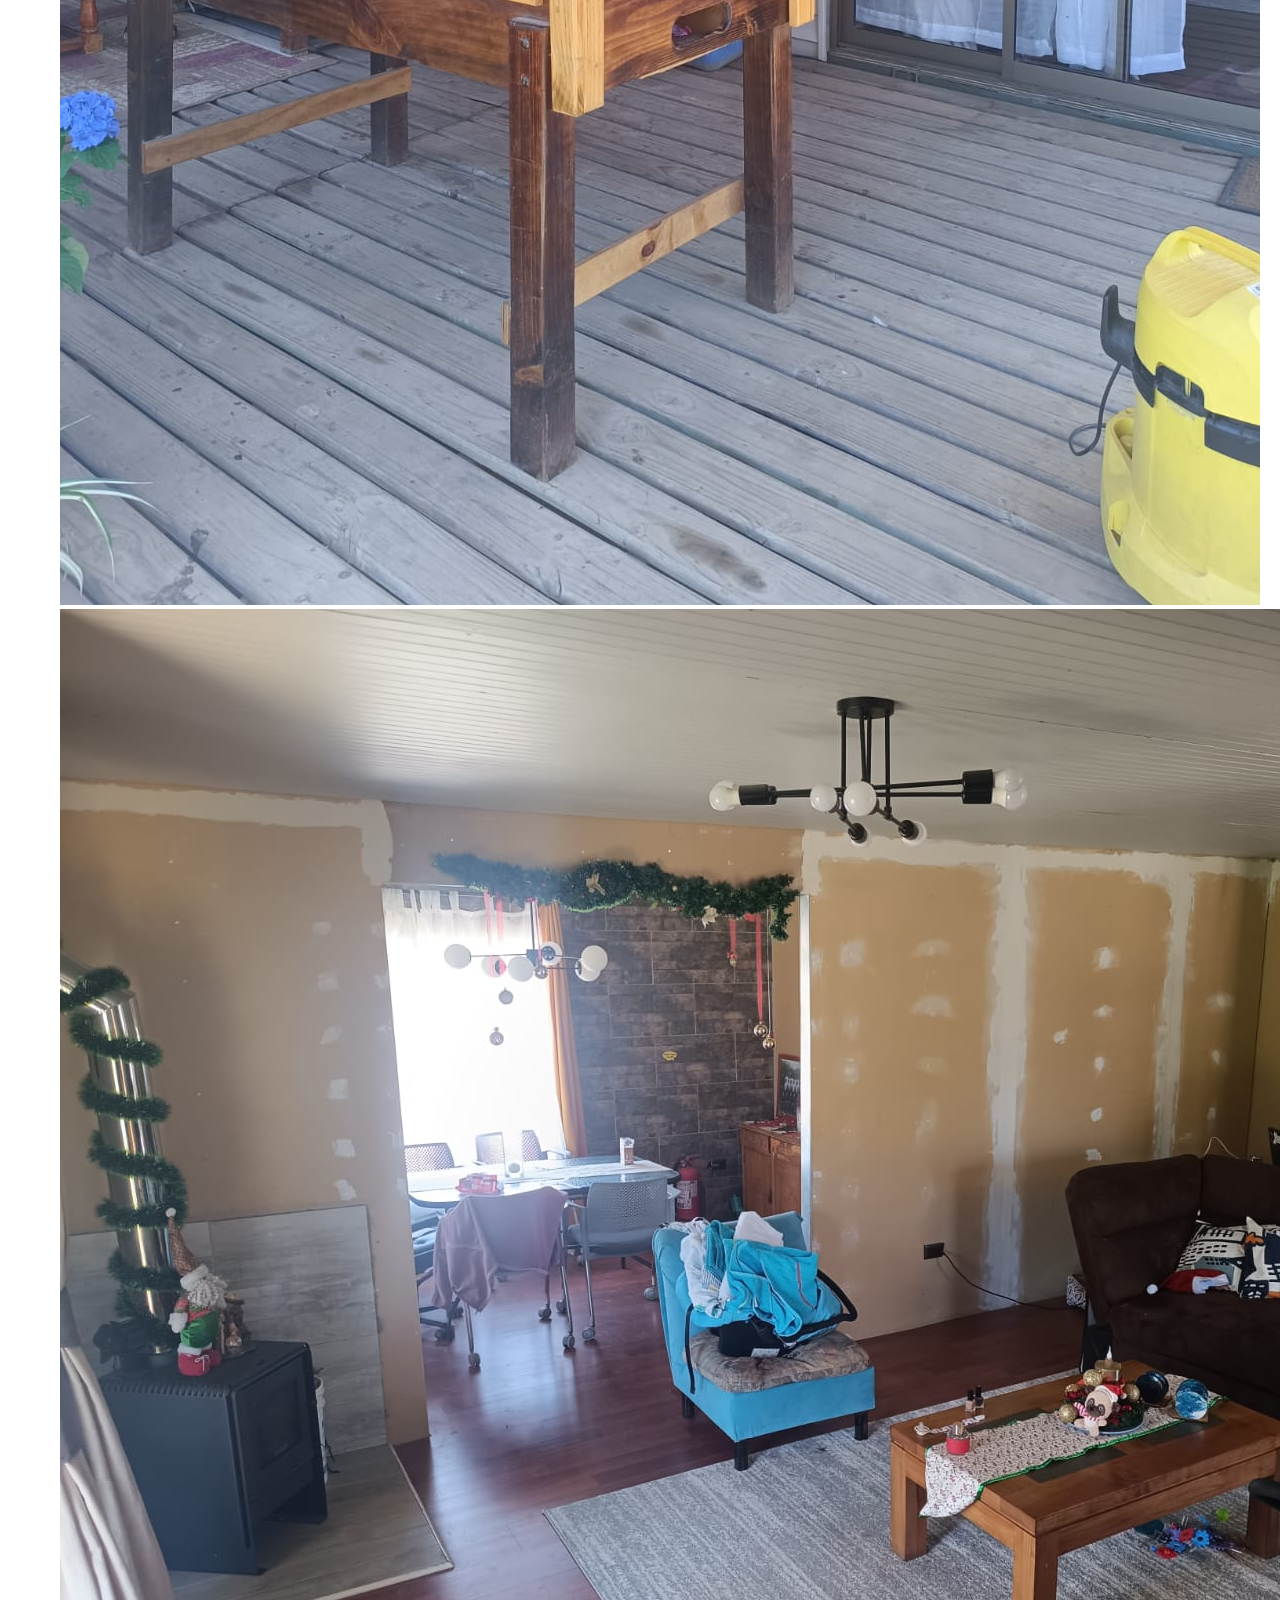
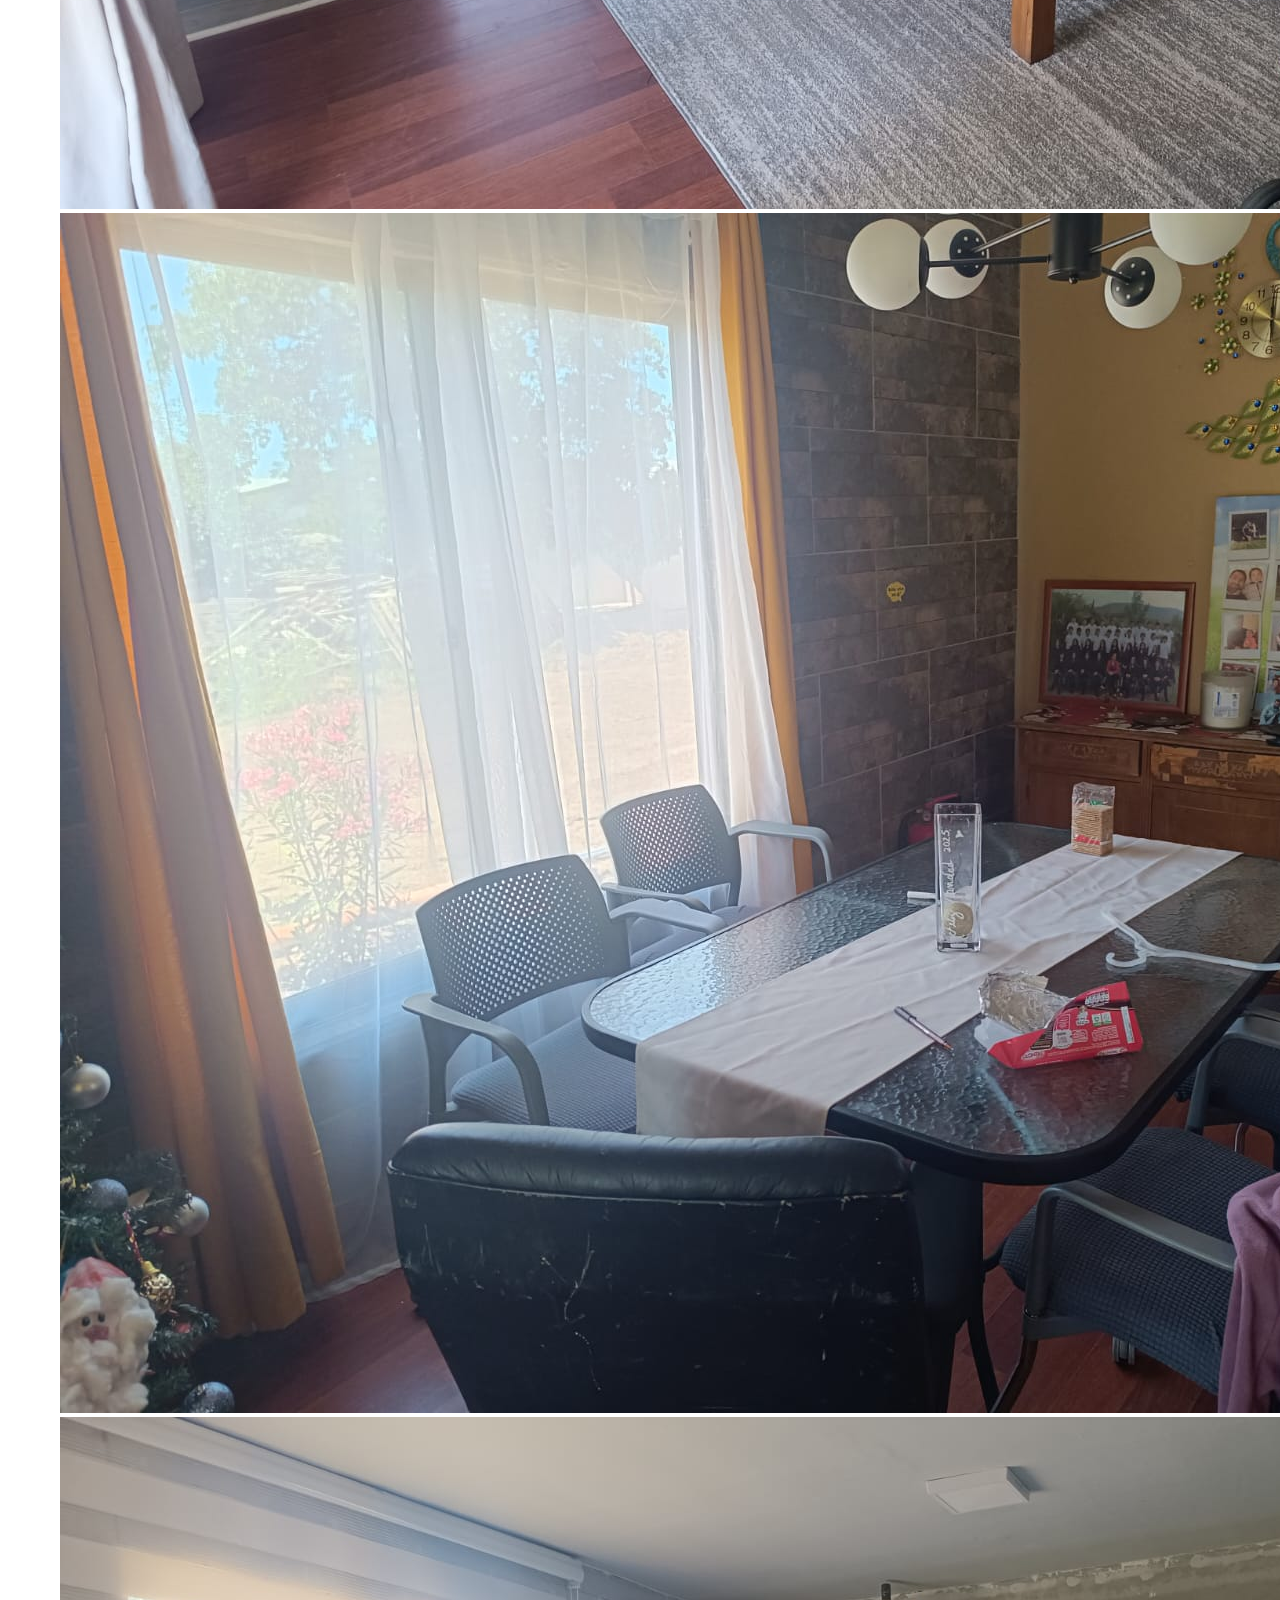
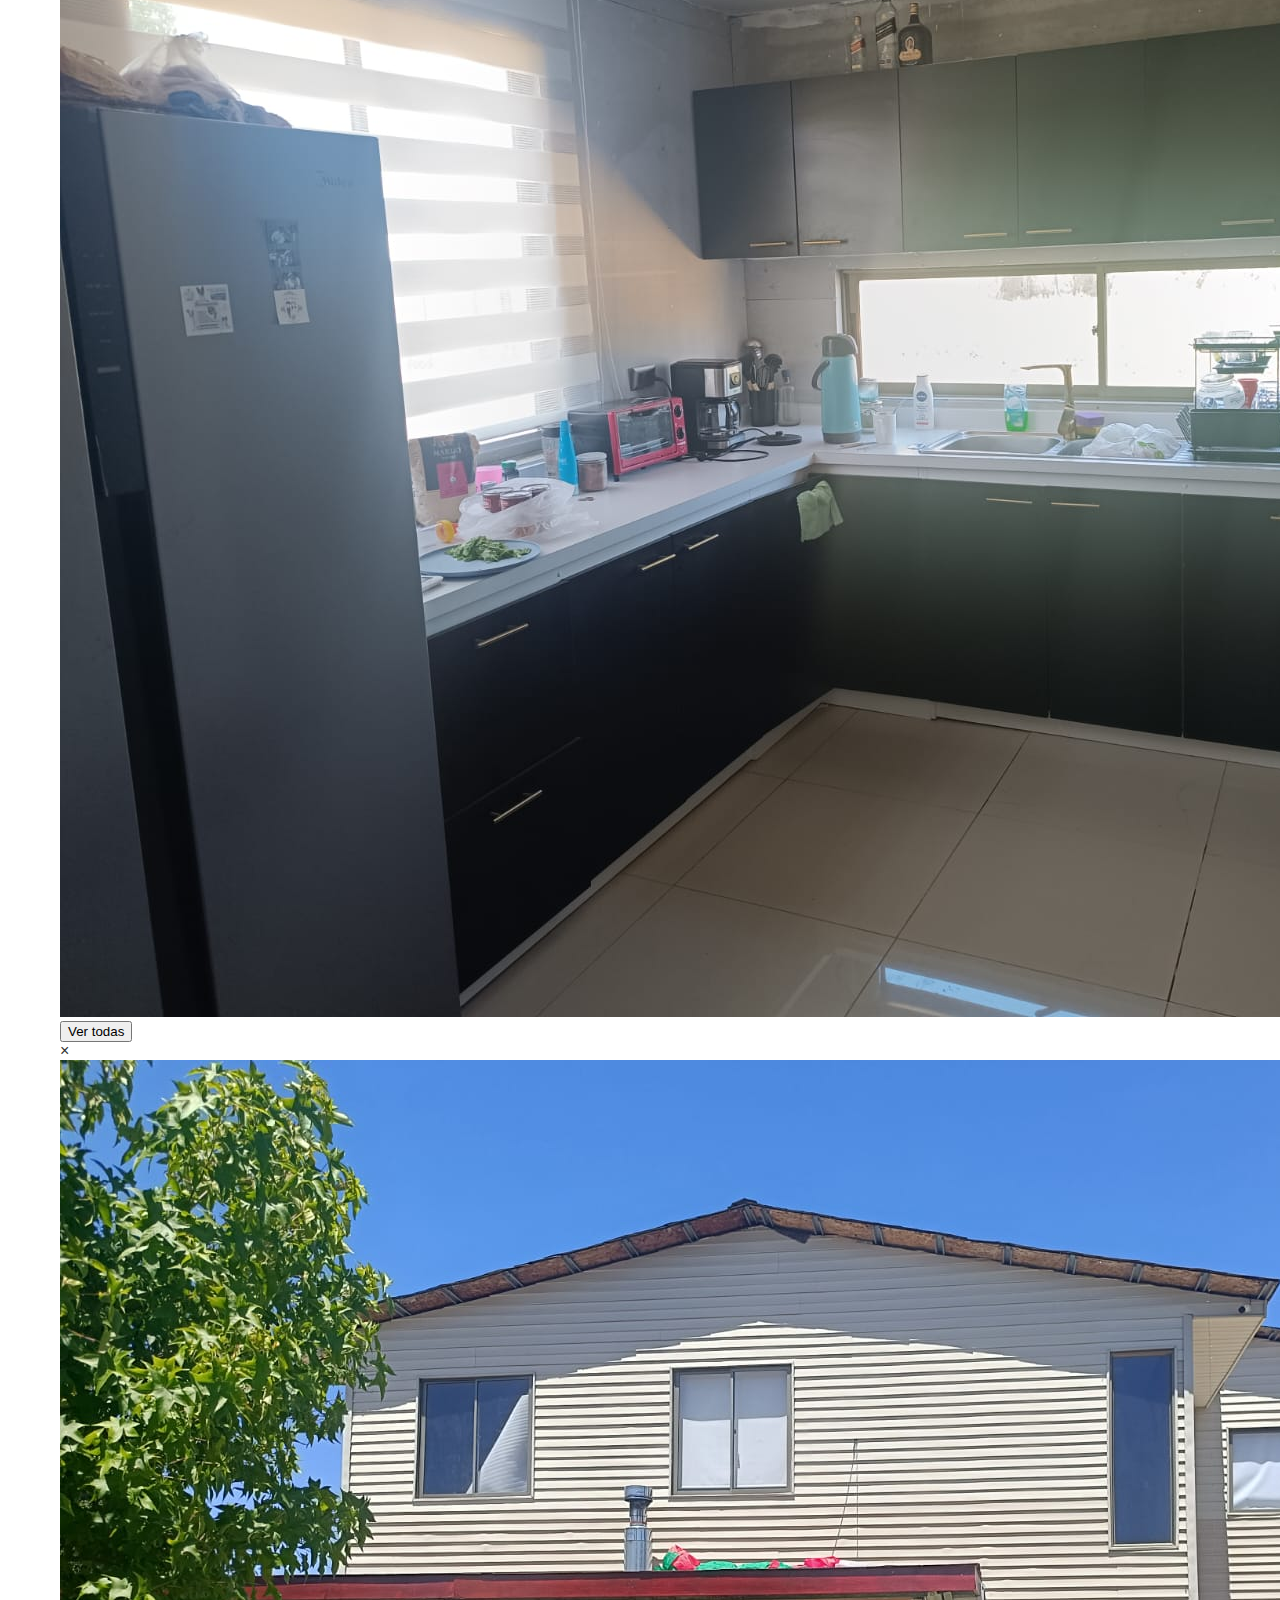
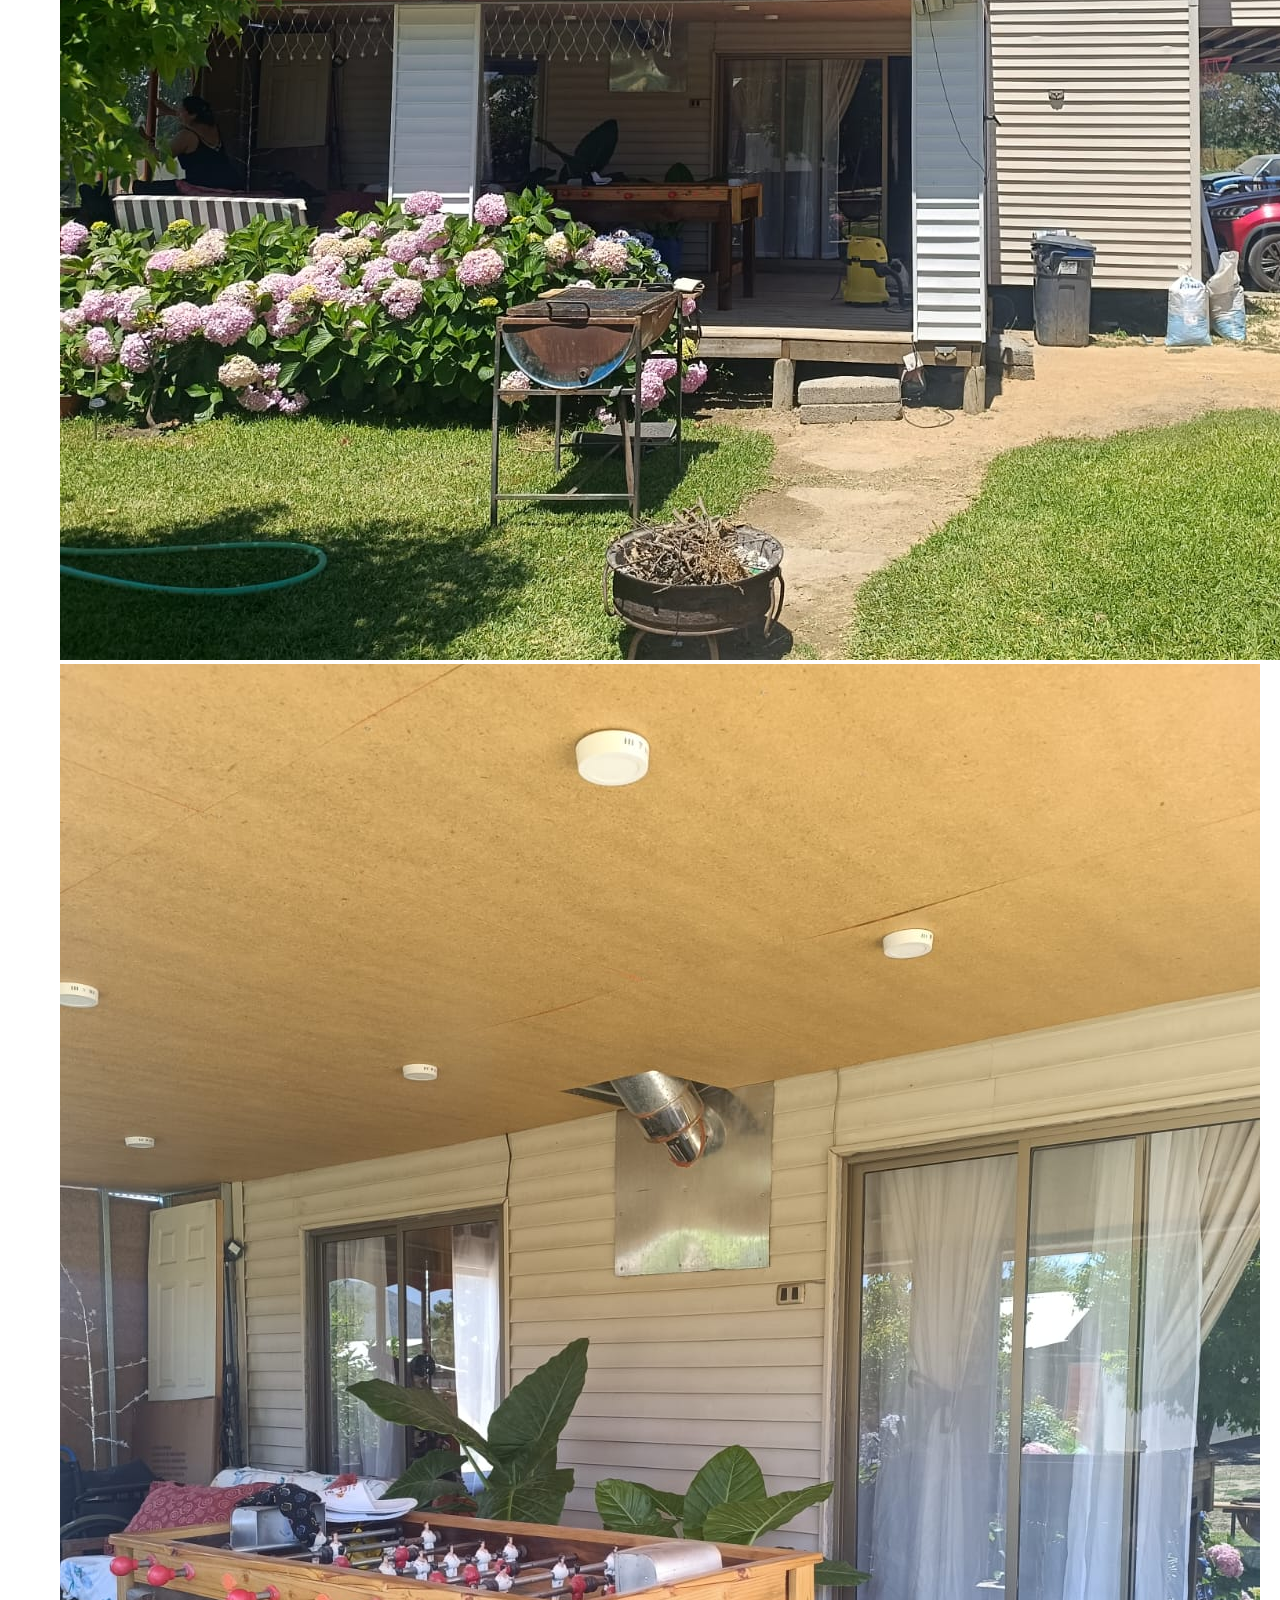
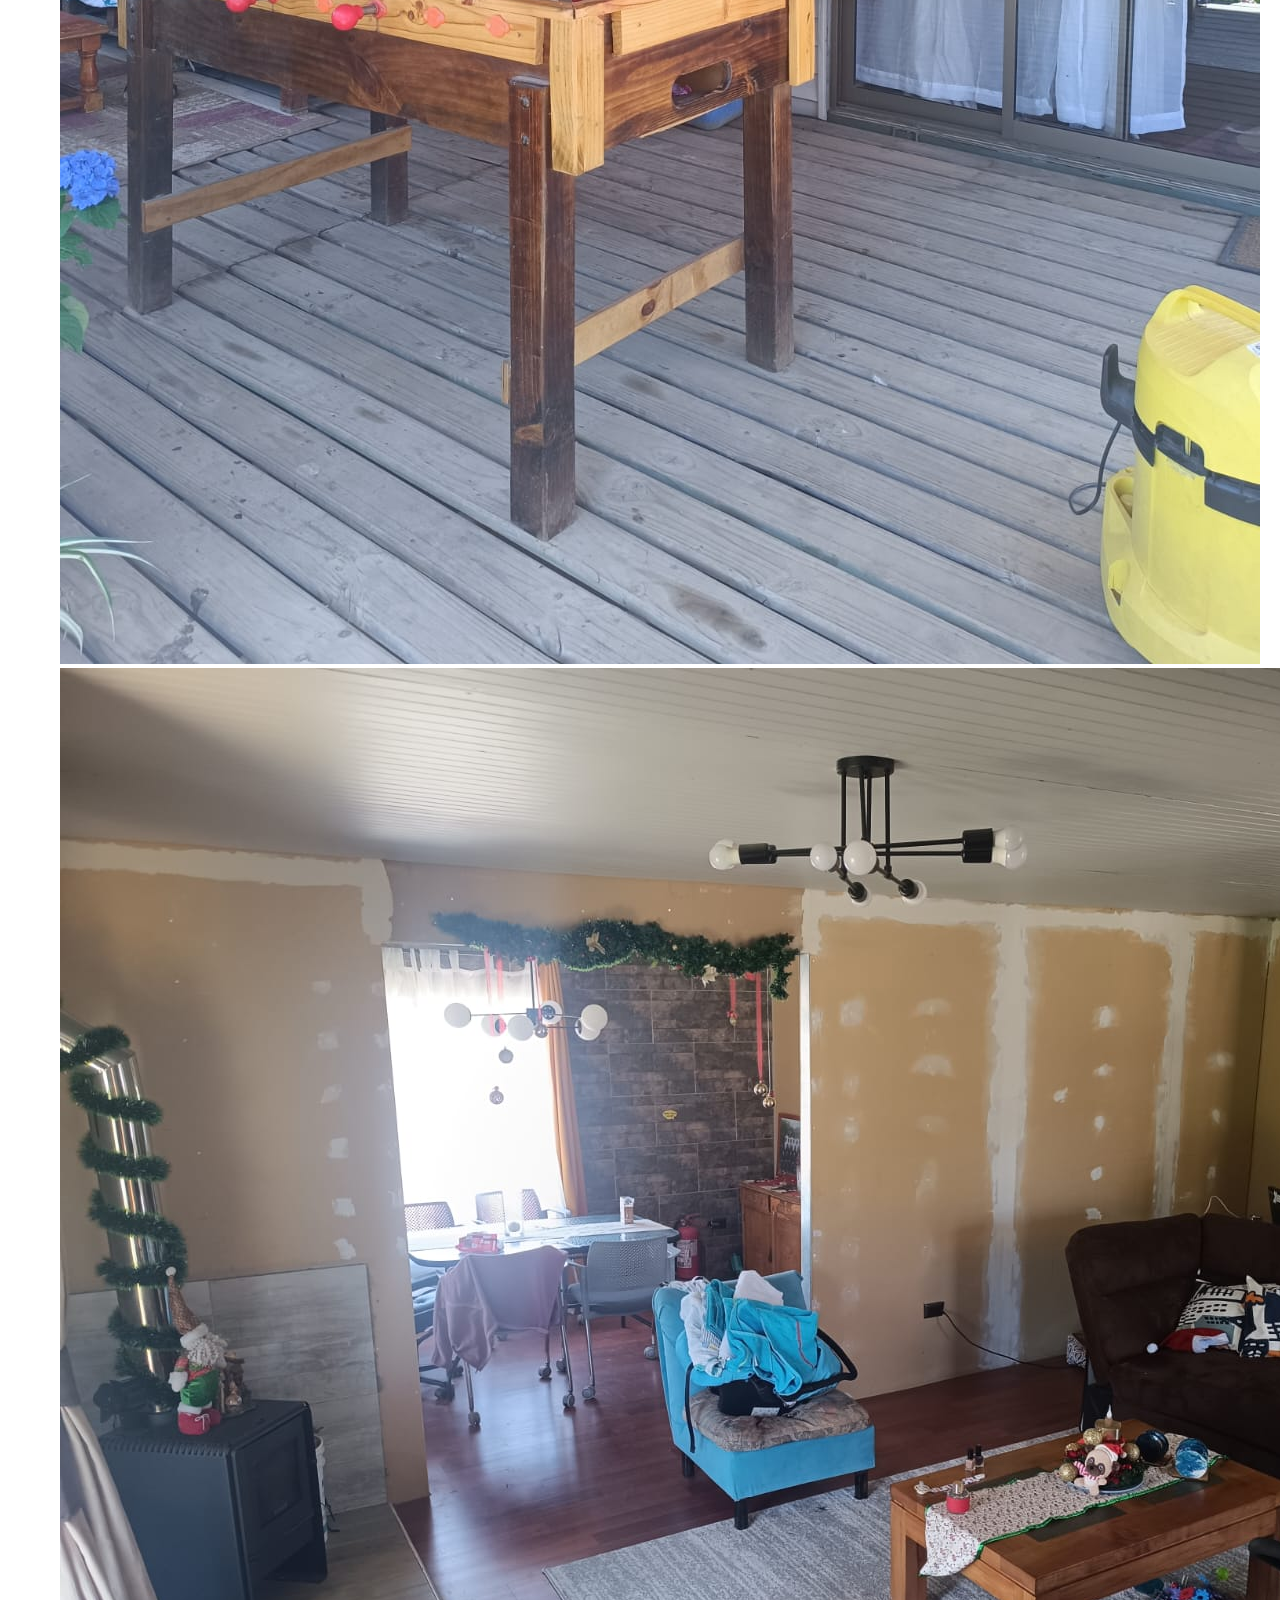
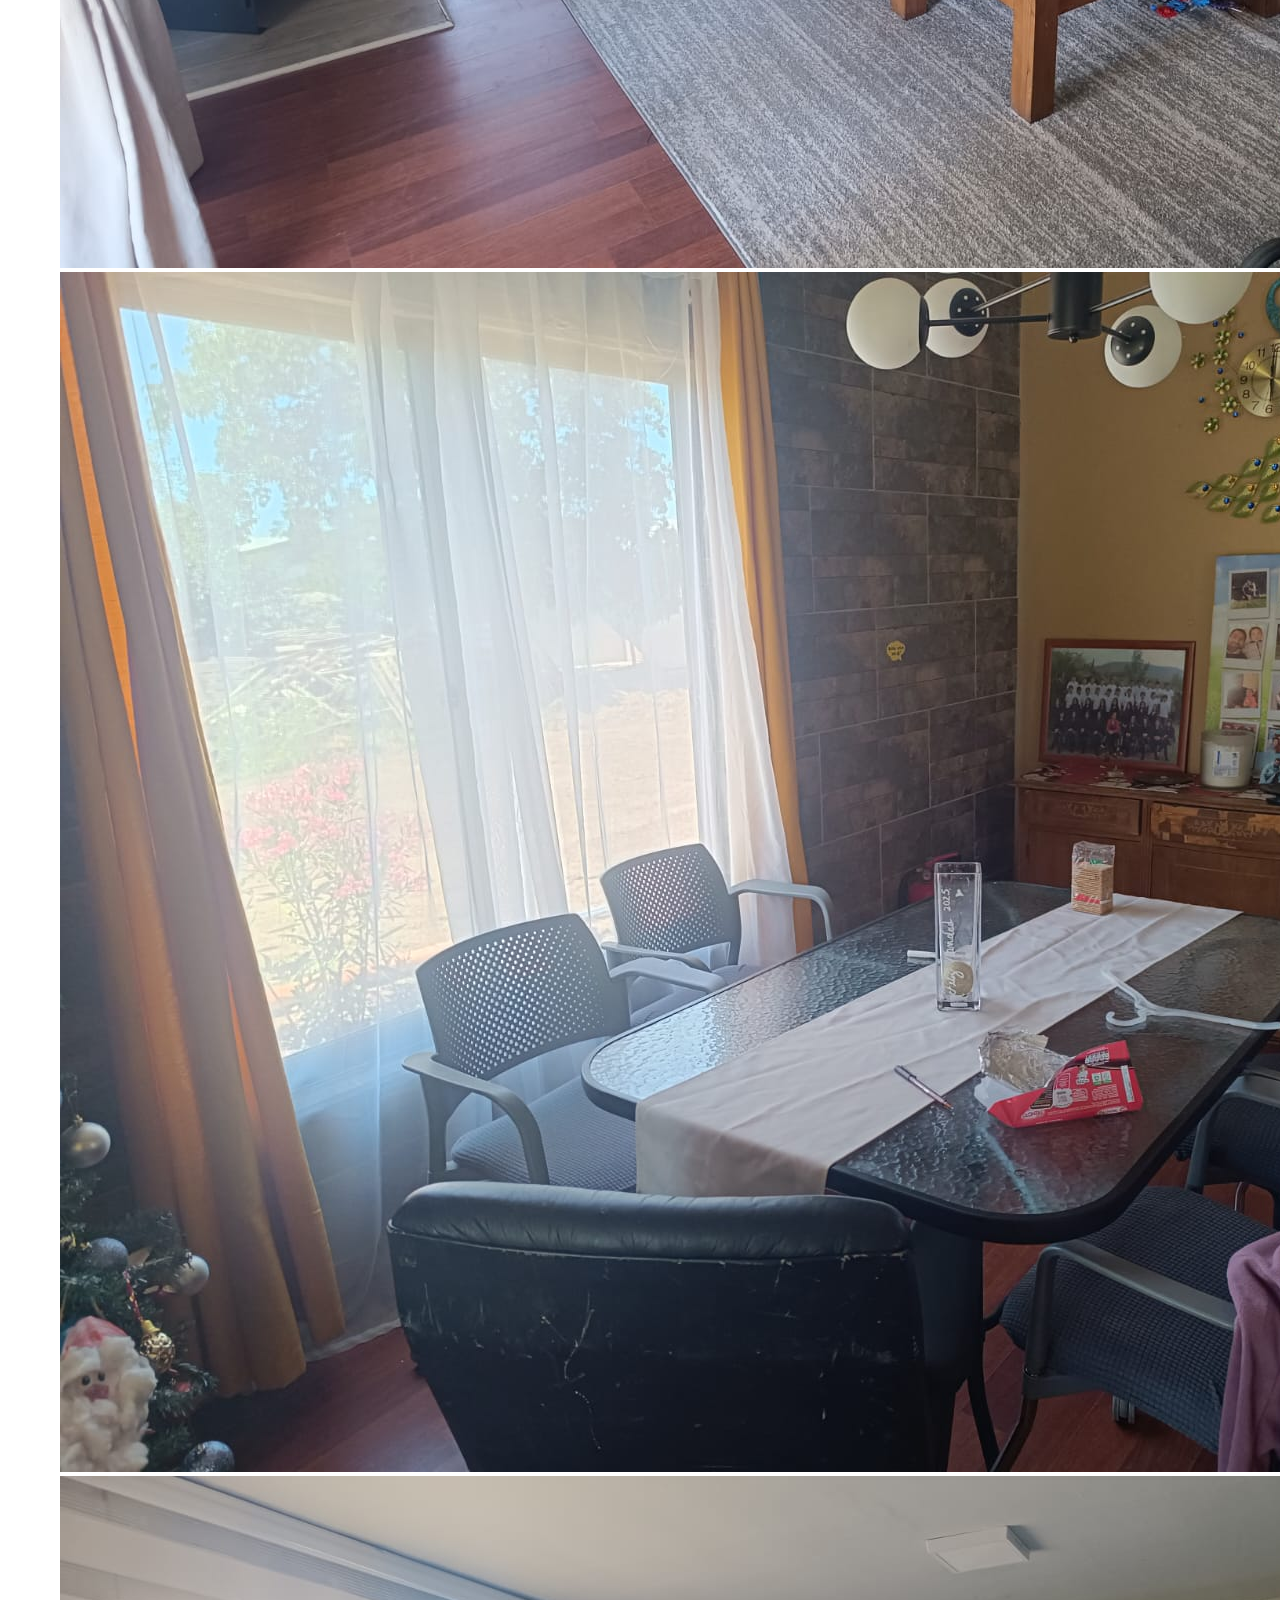
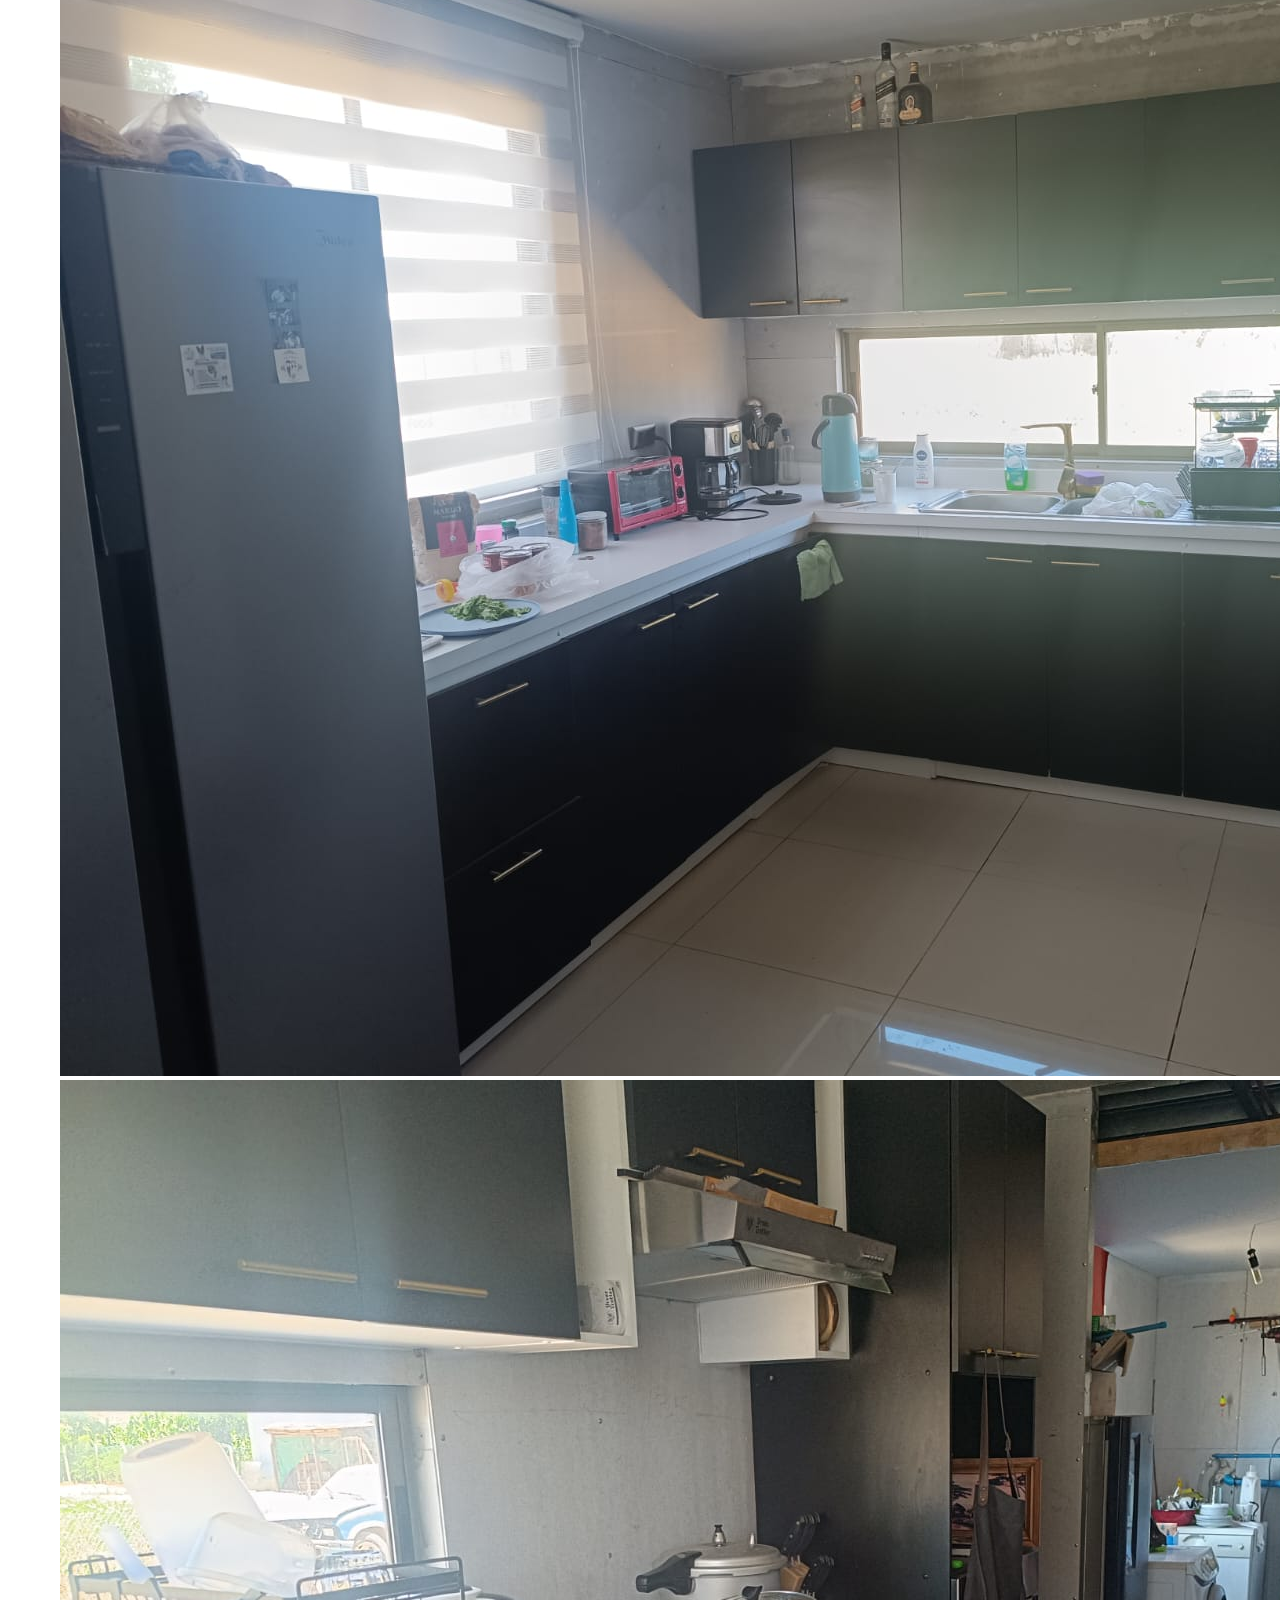
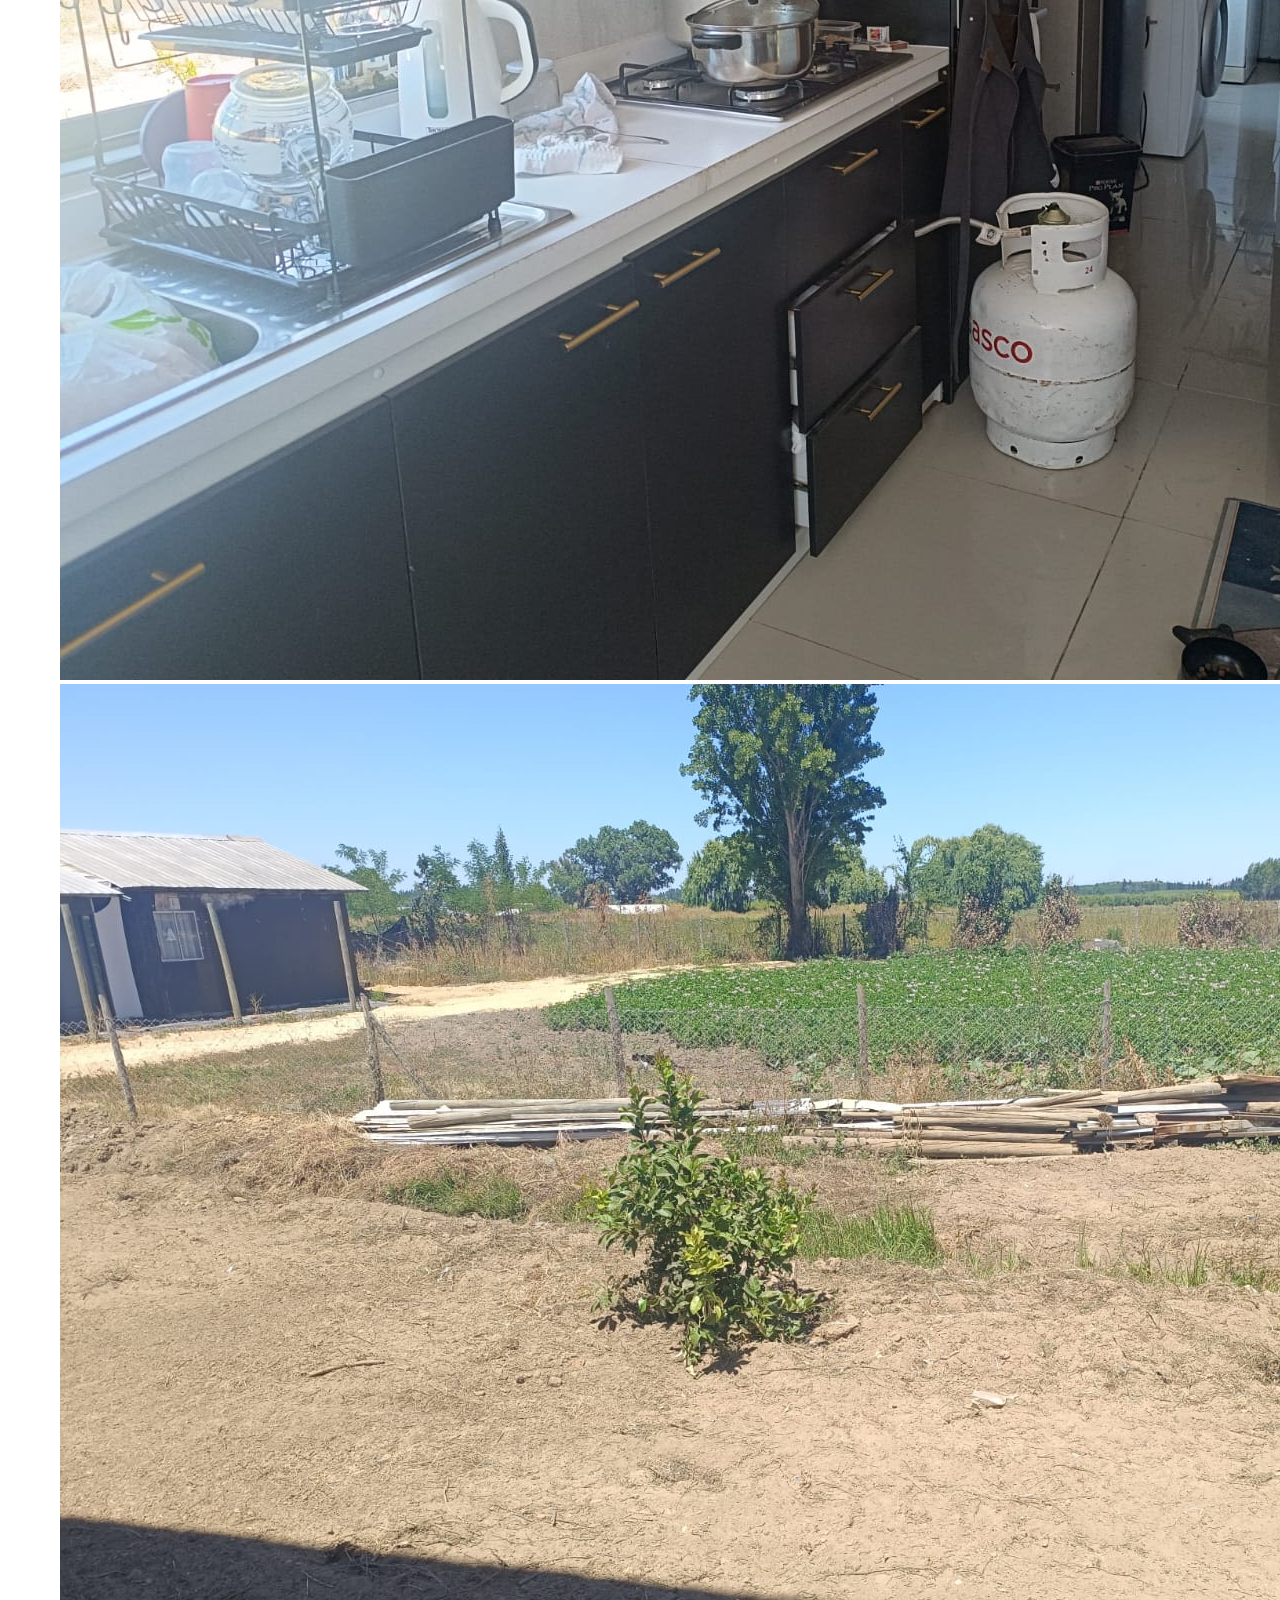
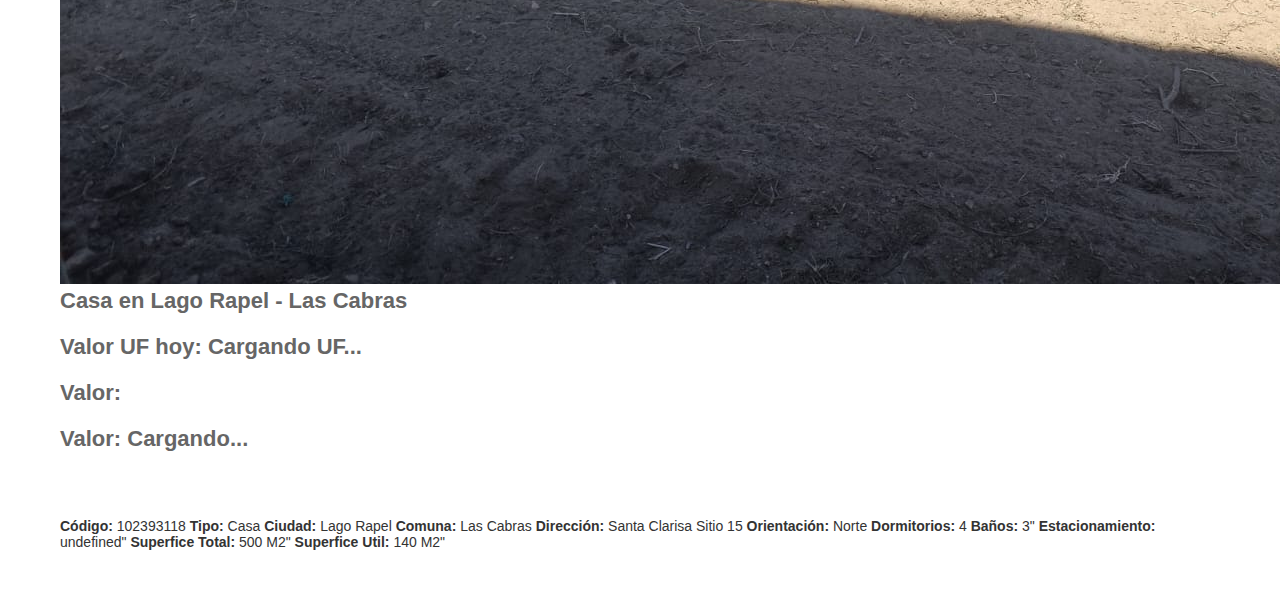
<file: propiedad.html>
<!DOCTYPE html>
<html lang="es">
    <head>
        <meta charset="UTF-8">
        <title>Departamento en Estación Central | Andrea Flores</title>
        <link rel="stylesheet" href="css/style.css">
    </head>
    <body>
        <!-- HEADER -->
        <header class="header">
            <div class="brand">
                <a href="index.html" class="active">
                    <img src="images/logo.jpg" height="100" width="200">
                </a>
                <!--span class="logo-text">Andrea Flores</span>
                <small>Corredora de Propiedades</small-->
            </div>

            <nav class="nav">
                <a href="index.html">Inicio</a>
                <a href="propiedades.html" class="active">Propiedades</a>
                <a href="contacto.html">Contacto</a>
            </nav>
        </header>

        <main class="property-page">
            <!-- GALERÍA -->
            <section class="property-gallery">
                <!-- Imagen principal -->
                <div class="gallery-main">
                    <img id="imagenPrinc"> <!-- JS -->
                </div>
                <!-- Miniaturas JS -->
                 <div class="gallery-thumbs" id="galeria4">
                    <!-- Botón ver todas -->
                </div>
                <button class="view-all" onclick="openGallery()">Ver todas</button>
            </section>

            <!-- MODAL GALERÍA -->
            <div class="gallery-modal" id="galleryModal">
                <span class="close" onclick="closeGallery()">×</span>
                <div class="modal-content" id="galCompleta"></div> <!-- Galeria Completa JS -->
            </div>

            <!-- INFO -->
            <section>
                <div class="info-left">
                    <div class="price">
                        <span id="titulo"></span>
                        <span>Valor UF hoy: <bold id="valorUF">Cargando UF...</bold></span>
                        <span>Valor: <bold id="precioUF"></bold></span>
                        <span>Valor: <bold id="precioCLP">Cargando...</bold></span>
                    </div>
                    <ul class="featuress" id="datos"></ul> 
                </div>
            </section>
        </main>

        <script src="js/propiedad.js"></script>
        <script src="js/valores.js"></script>
        <script src="js/galeria.js"></script>
    </body>
</html>
</file>
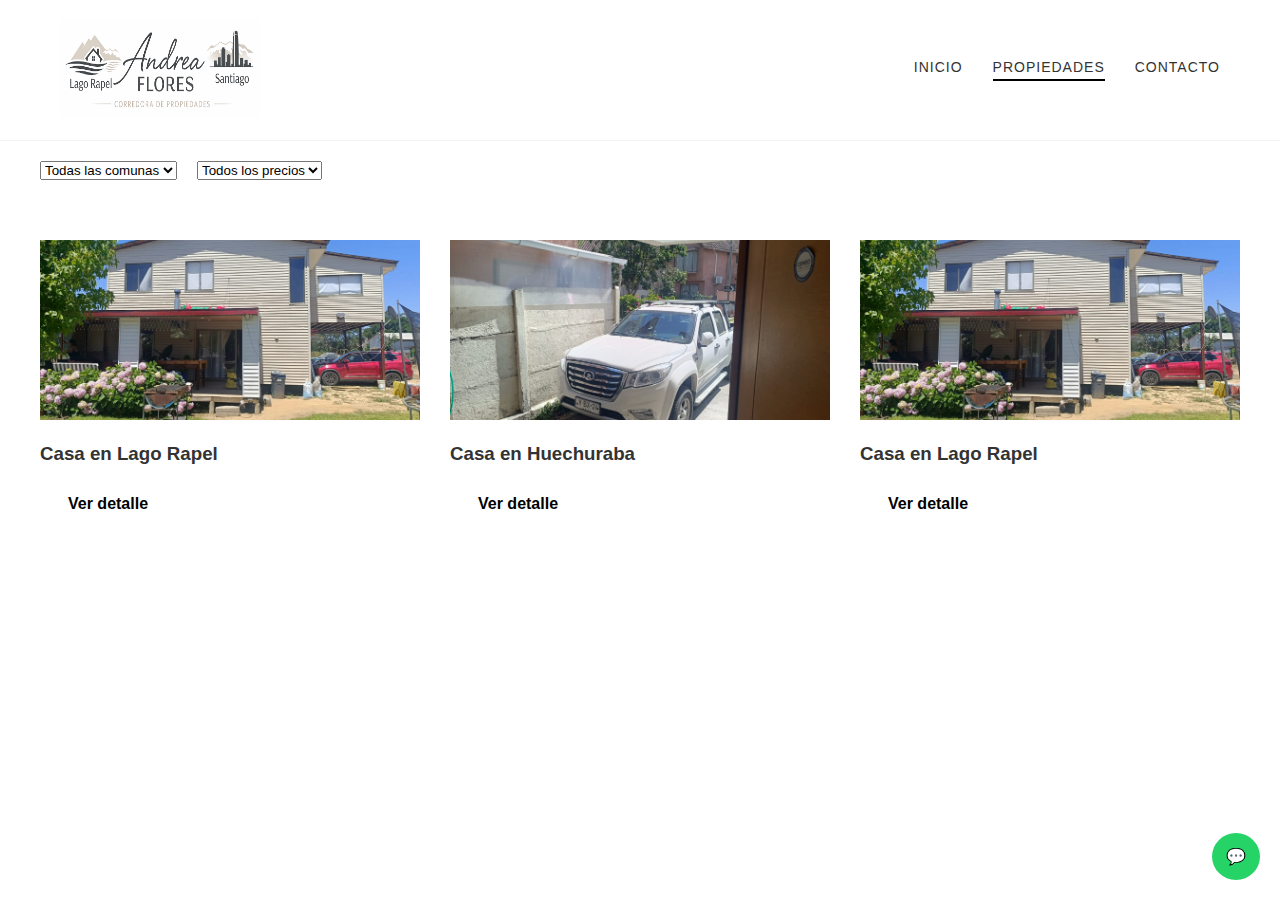
<file: propiedades.html>
<!DOCTYPE html>
<html lang="es">
  <head>
    <meta charset="UTF-8" />
    <title>Propiedades | Andrea Flores</title>
    <meta name="viewport" content="width=device-width, initial-scale=1.0" />
    <link rel="stylesheet" href="css/style.css" />
  </head>
  <body>
    <header class="header">
      <div class="brand">
        <a href="index.html" class="active">
          <img src="images/logo.jpg" height="100" width="200">
        </a>
        <!--span class="logo-text">Andrea Flores</span>
        <small>Corredora de Propiedades</small-->
      </div>

      <nav class="nav">
        <a href="index.html">Inicio</a>
        <a href="propiedades.html" class="active">Propiedades</a>
        <a href="contacto.html">Contacto</a>
      </nav>
    </header>

    <section class="filters">
      <select id="filterComuna">
        <option value="">Todas las comunas</option>
        <option value="Santiago">Santiago</option>
        <option value="Lago Rapel">Lago Rapel</option>
      </select>

      <select id="filterPrecio">
        <option value="">Todos los precios</option>
        <option value="bajo">Hasta UF 5.000</option>
        <option value="alto">Sobre UF 5.000</option>
      </select>
    </section>

    <section class="grid" id="propertyGrid">
      <article class="card" data-comuna="Lago Rapel" data-precio="5000">
        <img src="images/Casa1/principal.jpeg" />
        <h3>Casa en Lago Rapel</h3>
        <p id="precioUF"></p>
        <a class="btn" href="propiedad.html?id=1">Ver detalle</a>
      </article>

      <article class="card" data-comuna="Huechuraba" data-precio="3000">
        <img src="images/Casa2/estacionamiento.jpeg" />
        <h3>Casa en Huechuraba</h3>
        <p id="precioUF"></p>
        <a class="btn" href="propiedad.html?id=2">Ver detalle</a>
      </article>

      <article class="card" data-comuna="Lago Rapel" data-precio="4500">
        <img src="images/CasaHernan/principal.jpeg" />
        <h3>Casa en Lago Rapel</h3>
        <p id="precioUF"></p>
        <a class="btn" href="propiedad.html">Ver detalle</a>
      </article>
    </section>

    <a class="whatsapp" href="https://wa.me/569XXXXXXXX" target="_blank">💬</a>

    <script src="js/valores.js"></script>
    <script src="js/main.js"></script>
  </body>
</html>
</file>
<file: css/style.css>
* { 
  box-sizing: border-box;
}
body { 
  margin:0;
  font-family: Arial, sans-serif;
  color:#333;
}

.header {
  position: sticky;
  top: 0;
  z-index: 1000;
  background: #ffffff;
  display: flex;
  align-items: center;
  justify-content: space-between;
  padding: 18px 60px;
  border-bottom: 1px solid rgba(0,0,0,0.05);
}

.brand {
  display: flex;
  flex-direction: column;
}

.logo-text {
  font-size: 20px;
  font-weight: 600;
  letter-spacing: 0.5px;
}

.brand small {
  font-size: 11px;
  color: #777;
  letter-spacing: 1px;
  text-transform: uppercase;
}

.nav a {
  position: relative;
  text-decoration: none;
  font-size: 14px;
  color: #333;
  text-transform: uppercase;
  letter-spacing: 1px;
  padding-bottom: 6px;
}

.nav {
  display: flex;
  gap: 30px;
}

.nav a::after {
  content: "";
  position: absolute;
  left: 0;
  bottom: 0;
  width: 0;
  height: 2px;
  background: #000;
  transition: width 0.3s ease;
}

.nav a:hover::after,
.nav a.active::after {
  width: 100%;
}

/* Hover color */
.nav a:hover {
  color: #000;
}

.hero {
  padding:100px 40px;
  text-align:center;
  background:#f5f5f5;
}

.btn {
  background:#000;
  color:#fff;
  padding:12px 24px;
  text-decoration:none;
  display:inline-block;
}

.features, .grid {
  display:grid;
  grid-template-columns:repeat(auto-fit,minmax(260px,1fr));
  gap:30px;
  padding:40px;
}

.card img {
  width:100%;
  height:180px;
  object-fit:cover;
}

.filters {
  display:flex;
  gap:20px;
  padding:20px 40px;
}

.detail
{
  display:grid;
  grid-template-columns:1fr 1fr;
  gap:40px;
  padding:40px;
}

.carousel {
  position:relative;
}

.carousel img {
  display:none;
  width:100%;
}

.carousel img.active {
  display:block;
}

.carousel button {
  position:absolute;
  top:50%;
  transform:translateY(-50%);
  background:#000;
  color:#fff;
  border:none;
  padding:10px;
  cursor:pointer;
}

.prev {
  left:10px;
}

.next {
  right:10px; 
}

.whatsapp {
  position:fixed;
  bottom:20px;
  right:20px;
  background:#25D366;
  color:#fff;
  padding:14px;
  border-radius:50%;
  text-decoration:none;
}

.hero-slider {
  position: relative;
  width: 100%;
  height: 70vh;
  overflow: hidden;
}

.slides {
  width: 100%;
  height: 100%;
}

.slide {
  position: absolute;
  inset: 0;
  background-size: cover;
  background-position: center;
  opacity: 0;
  transition: opacity 1s ease;
}

.slide.active {
  opacity: 1;
  z-index: 1;
}

.slide::before {
  content: "";
  position: absolute;
  inset: 0;
  background: rgba(0, 0, 0, 0.4);
}

.slide-content {
  position: absolute;
  bottom: 25%;
  left: 10%;
  color: #fff;
  max-width: 500px;
  z-index: 2;
}

.slide-content h1 {
  font-size: 42px;
  margin-bottom: 10px;
}

.slide-content p {
  font-size: 18px;
  margin-bottom: 20px;
}

.btn {
  display: inline-block;
  padding: 12px 28px;
  background: #fff;
  color: #000;
  text-decoration: none;
  font-weight: 600;
  border-radius: 4px;
  transition: all 0.3s;
}

.btn:hover {
  background: #000;
  color: #fff;
}

/* Flechas */
.prev,
.next {
  position: absolute;
  top: 50%;
  transform: translateY(-50%);
  background: rgba(255,255,255,0.8);
  border: none;
  font-size: 28px;
  padding: 10px 15px;
  cursor: pointer;
  z-index: 5;
}

.prev {
  left: 20px;
}

.next {
  right: 20px;
}

/* Dots */
.dots {
  position: absolute;
  bottom: 30px;
  width: 100%;
  text-align: center;
  z-index: 5;
}

.dots span {
  display: inline-block;
  width: 10px;
  height: 10px;
  background: #bbb;
  margin: 0 5px;
  border-radius: 50%;
  cursor: pointer;
}

.dots span.active {
  background: #fff;
}

/* ===== RESPONSIVE ===== */
@media (max-width: 768px) {
  .header {
    flex-direction: column;
    gap: 15px;
    padding: 20px;
  }

  .nav {
    gap: 20px;
  }
}

/* ===== PROPIEDADES DESTACADAS ===== */
.featured {
  padding: 80px 60px;
  background: #fff;
}

.featured h2 {
  font-size: 36px;
  font-weight: 300;
  margin-bottom: 50px;
  color: #666;
}

.featured-grid {
  display: grid;
  grid-template-columns: repeat(auto-fit, minmax(260px, 1fr));
  gap: 30px;
}

.property-card {
  background: #fff;
  border-radius: 14px;
  overflow: hidden;
  transition: transform 0.3s ease, box-shadow 0.3s ease;
}

.property-card:hover {
  transform: translateY(-6px);
  box-shadow: 0 12px 30px rgba(0,0,0,0.08);
}

/* Imagen */
.property-card .image {
  position: relative;
}

.property-card img {
  width: 100%;
  height: 220px;
  object-fit: cover;
}

/* Badge */
.badge {
  position: absolute;
  top: 14px;
  left: 14px;
  background: #fff;
  padding: 6px 14px;
  font-size: 12px;
  border-radius: 20px;
  font-weight: 600;
}

/* Favorito */
.fav {
  position: absolute;
  top: 14px;
  right: 14px;
  font-size: 18px;
  background: #fff;
  width: 32px;
  height: 32px;
  border-radius: 50%;
  display: flex;
  align-items: center;
  justify-content: center;
  cursor: pointer;
}

/* Contenido */
.property-card .content {
  padding: 20px;
}

.property-card h3 {
  font-size: 15px;
  margin-bottom: 10px;
  line-height: 1.4;
}

.location {
  font-size: 13px;
  color: #888;
  margin-bottom: 15px;
}

.price {
  font-size: 22px;
  font-weight: 600;
  margin-bottom: 12px;
}

/* Detalles */
.details {
  display: flex;
  gap: 15px;
  font-size: 13px;
  color: #666;
}

/* Responsive */
@media (max-width: 768px) {
  .featured {
    padding: 40px 20px;
  }

  .featured h2 {
    font-size: 28px;
  }
}

/* ===== PÁGINA PROPIEDAD ===== */
.property-page {
  max-width: 1200px;
  margin: auto;
  padding: 40px 20px;
}

/* GALERÍA */
.gallery {
  display: grid;
  grid-template-columns: 2fr 1fr;
  gap: 20px;
  margin-bottom: 40px;
}

.gallery-main img {
  width: 100%;
  border-radius: 14px;
  height: 420px;
  object-fit: cover;
}

.gallery-grid {
  display: grid;
  grid-template-columns: 1fr 1fr;
  gap: 10px;
}

.gallery-grid img {
  width: 100%;
  height: 130px;
  object-fit: cover;
  border-radius: 12px;
}

.gallery-more {
  grid-column: span 2;
  display: flex;
  gap: 10px;
}

.gallery-more span {
  flex: 1;
  background: #e60000;
  color: #fff;
  text-align: center;
  padding: 12px;
  border-radius: 25px;
  font-size: 14px;
  cursor: pointer;
}

/* INFO */
.price strong {
  font-size: 34px;
}

.price span {
  display: block;
  color: #666;
  margin-bottom: 20px;
}

.info-left {
  display: grid;
  gap: 20px;
}

.featuress {
  list-style: none;
  padding: 0;
  font-size: 14px;
}

.featuress li {
  margin-bottom: 8px;
}

/* RESPONSIVE */
@media (max-width: 900px) {
  .gallery,
  .property-info {
    grid-template-columns: 1fr;
  }

  .info-left {
    grid-template-columns: 1fr;
  }
}

/* ===== FOOTER ===== */
.site-footer {
  background: #f6f4f3;
  padding: 60px 20px 30px;
  margin-top: 80px;
  color: #555;
}

.footer-container {
  max-width: 1200px;
  margin: auto;
  display: grid;
  grid-template-columns: repeat(4, 1fr);
  gap: 40px;
}

.footer-column h4 {
  font-size: 18px;
  margin-bottom: 15px;
  color: #333;
}

.footer-column ul {
  list-style: none;
  padding: 0;
  margin: 0;
}

.footer-column ul li {
  margin-bottom: 10px;
}

.footer-column ul li a {
  text-decoration: none;
  color: #666;
  font-size: 14px;
  transition: color 0.2s ease;
}

.footer-column ul li a:hover {
  color: #000;
}

/* FOOTER BOTTOM */
.footer-bottom {
  max-width: 1200px;
  margin: 20px auto 0;
  padding-top: 20px;
  border-top: 1px solid #ddd;
  display: flex;
  justify-content: center;
  align-items: center;
}

.footer-logo strong {
  display: block;
  font-size: 18px;
  color: #000;
}

.footer-logo span {
  font-size: 14px;
  letter-spacing: 2px;
  color: #888;
}

.footer-social {
  display: flex;
  align-items: center;
  gap: 16px;
}

.footer-social a {
  width: 36px;
  height: 36px;
  display: flex;
  align-items: center;
  justify-content: center;
}

.footer-social img {
  width: 100%;
  height: 100%;
  object-fit: contain;
  transition: transform 0.2s ease, opacity 0.2s ease;
}

.footer-social a:hover img {
  transform: scale(1.15);
  opacity: 0.8;
}

/* RESPONSIVE */
@media (max-width: 900px) {
  .footer-container {
    grid-template-columns: 1fr 1fr;
  }

  .footer-bottom {
    flex-direction: column;
    gap: 20px;
  }
}

@media (max-width: 500px) {
  .footer-container {
    grid-template-columns: 1fr;
  }
}
</file>
